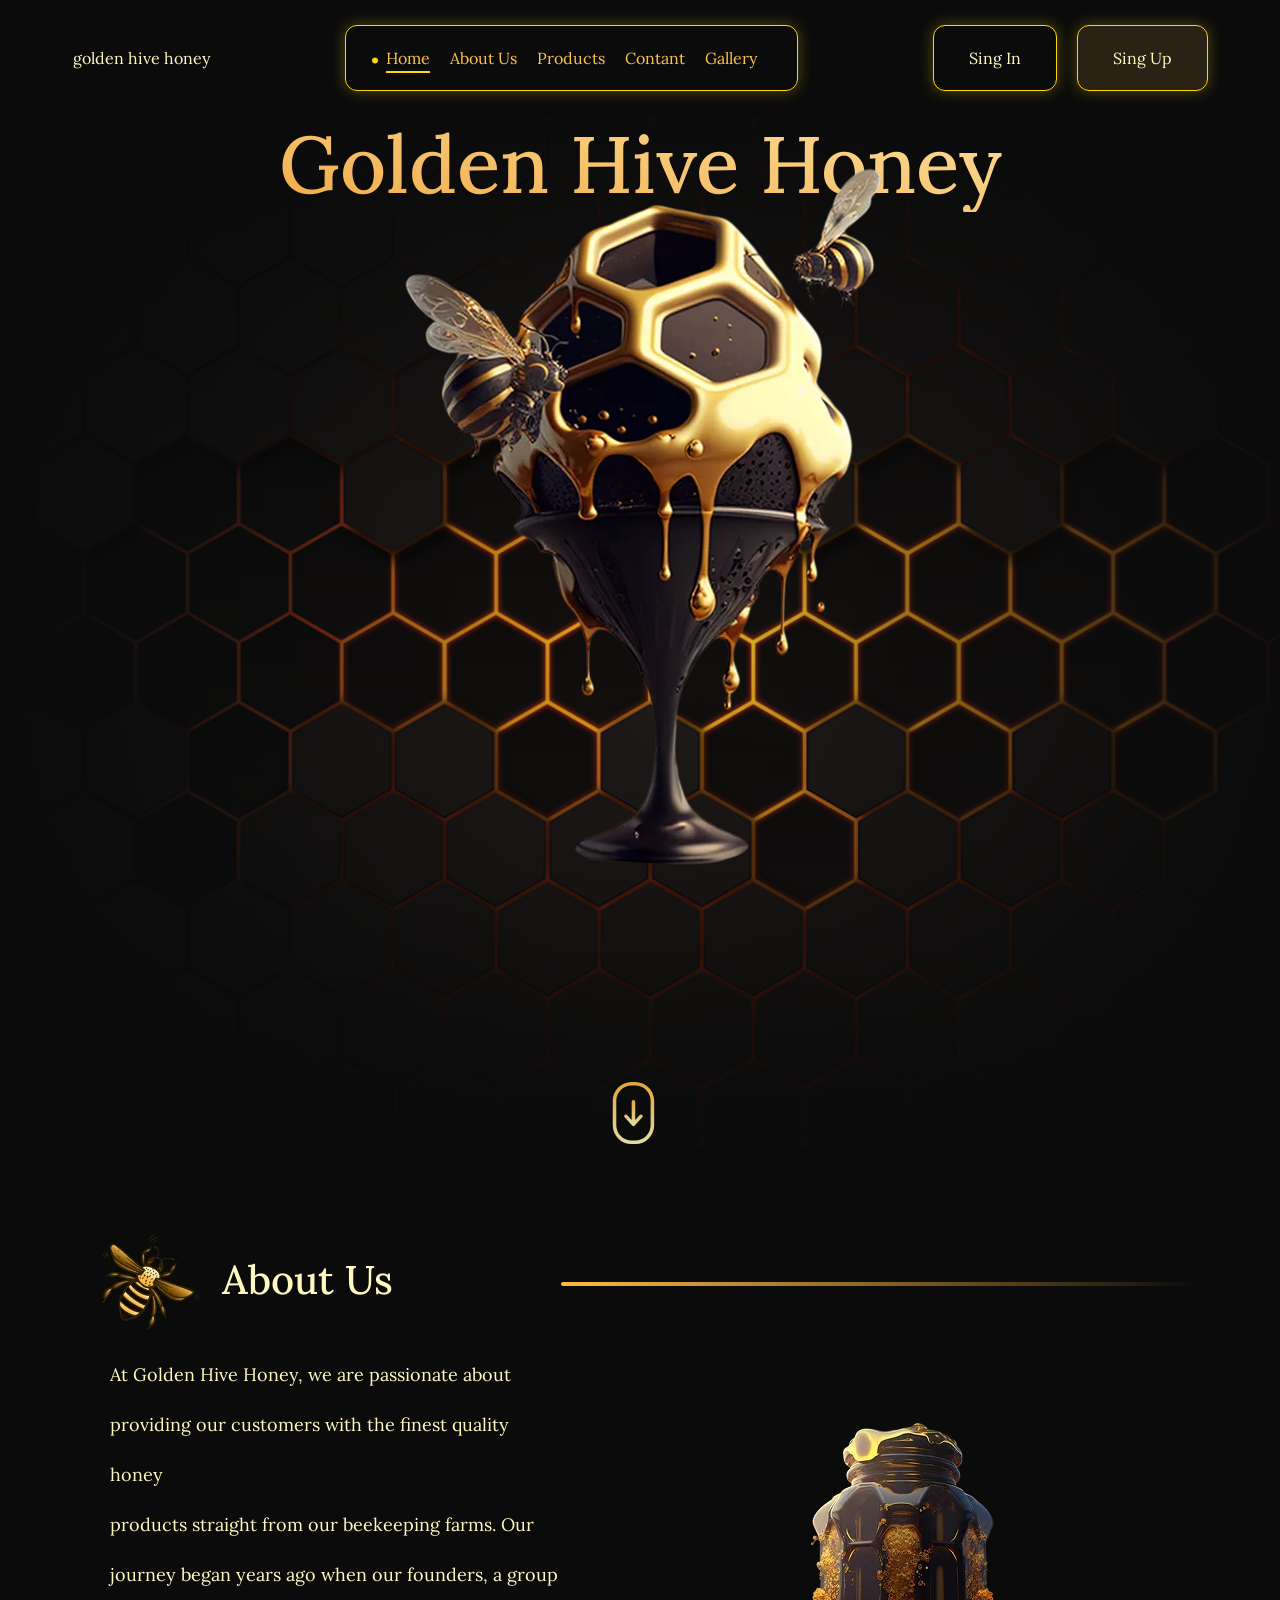
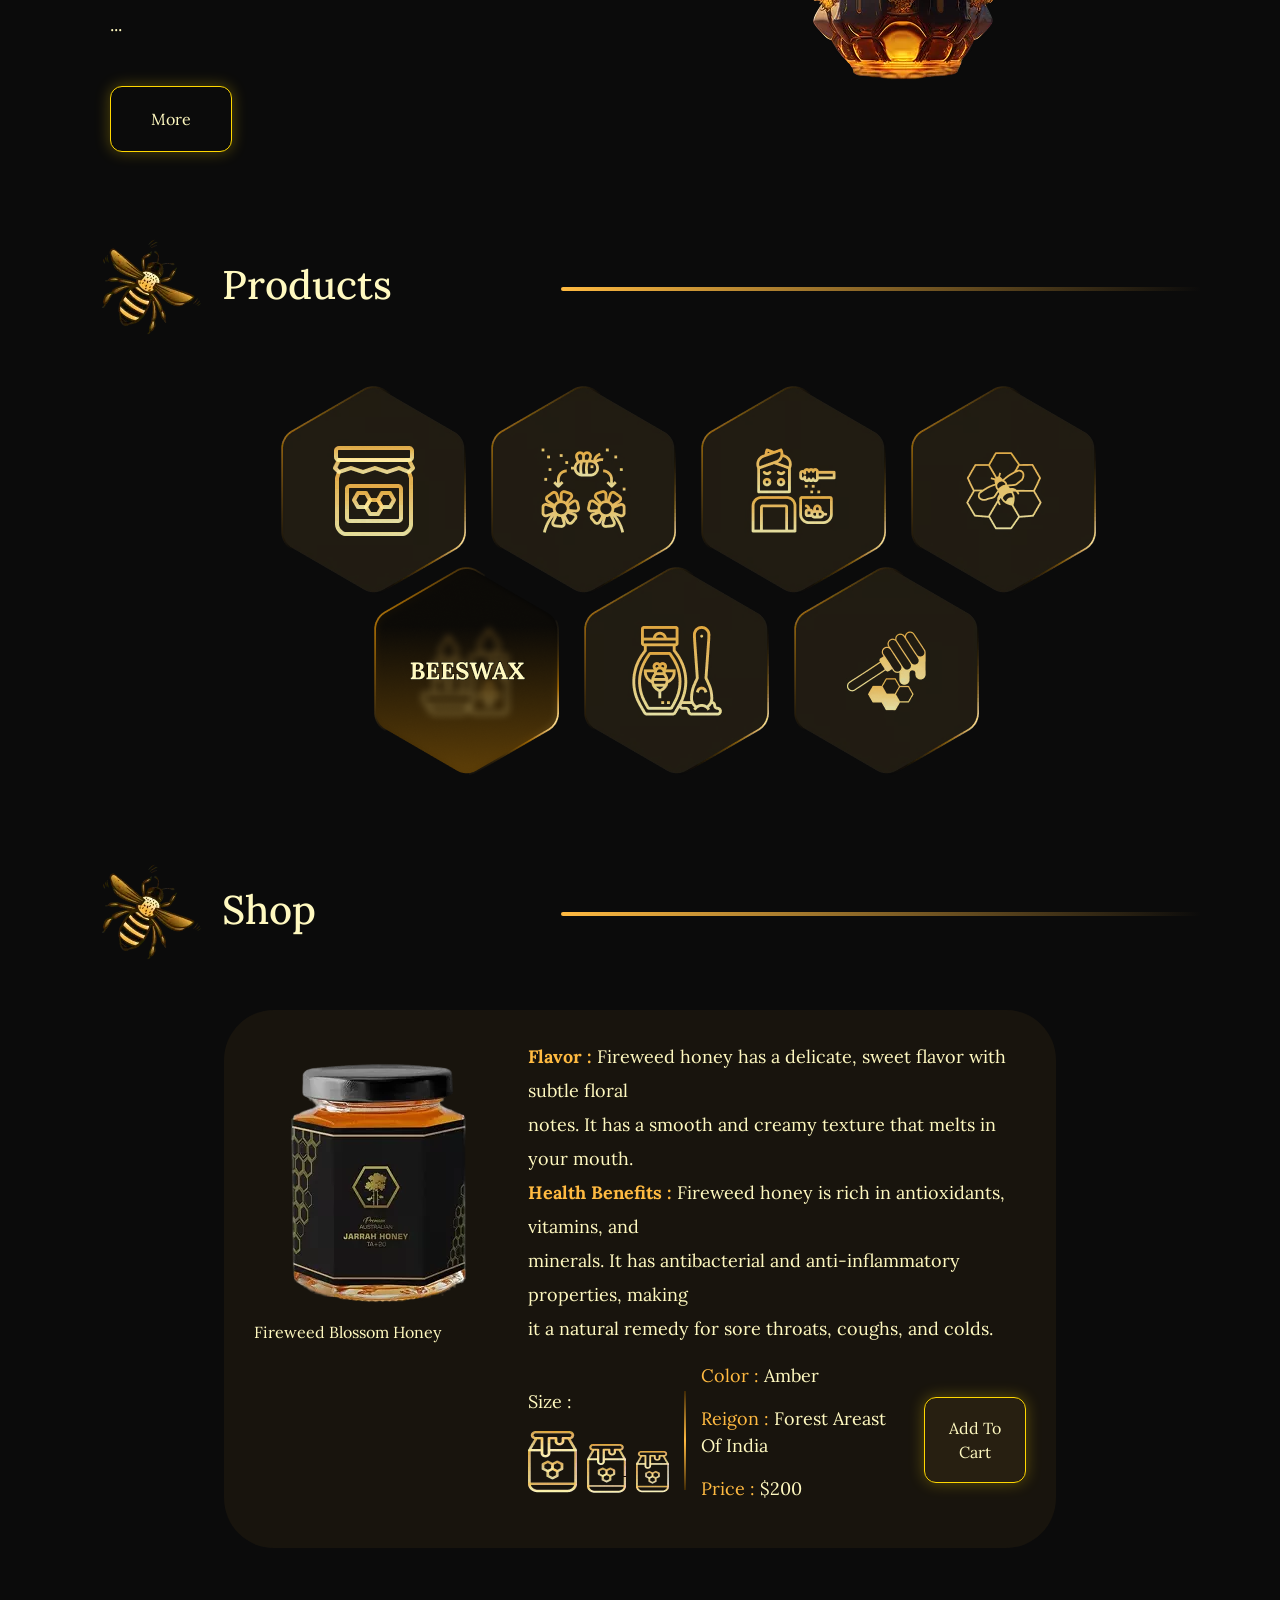
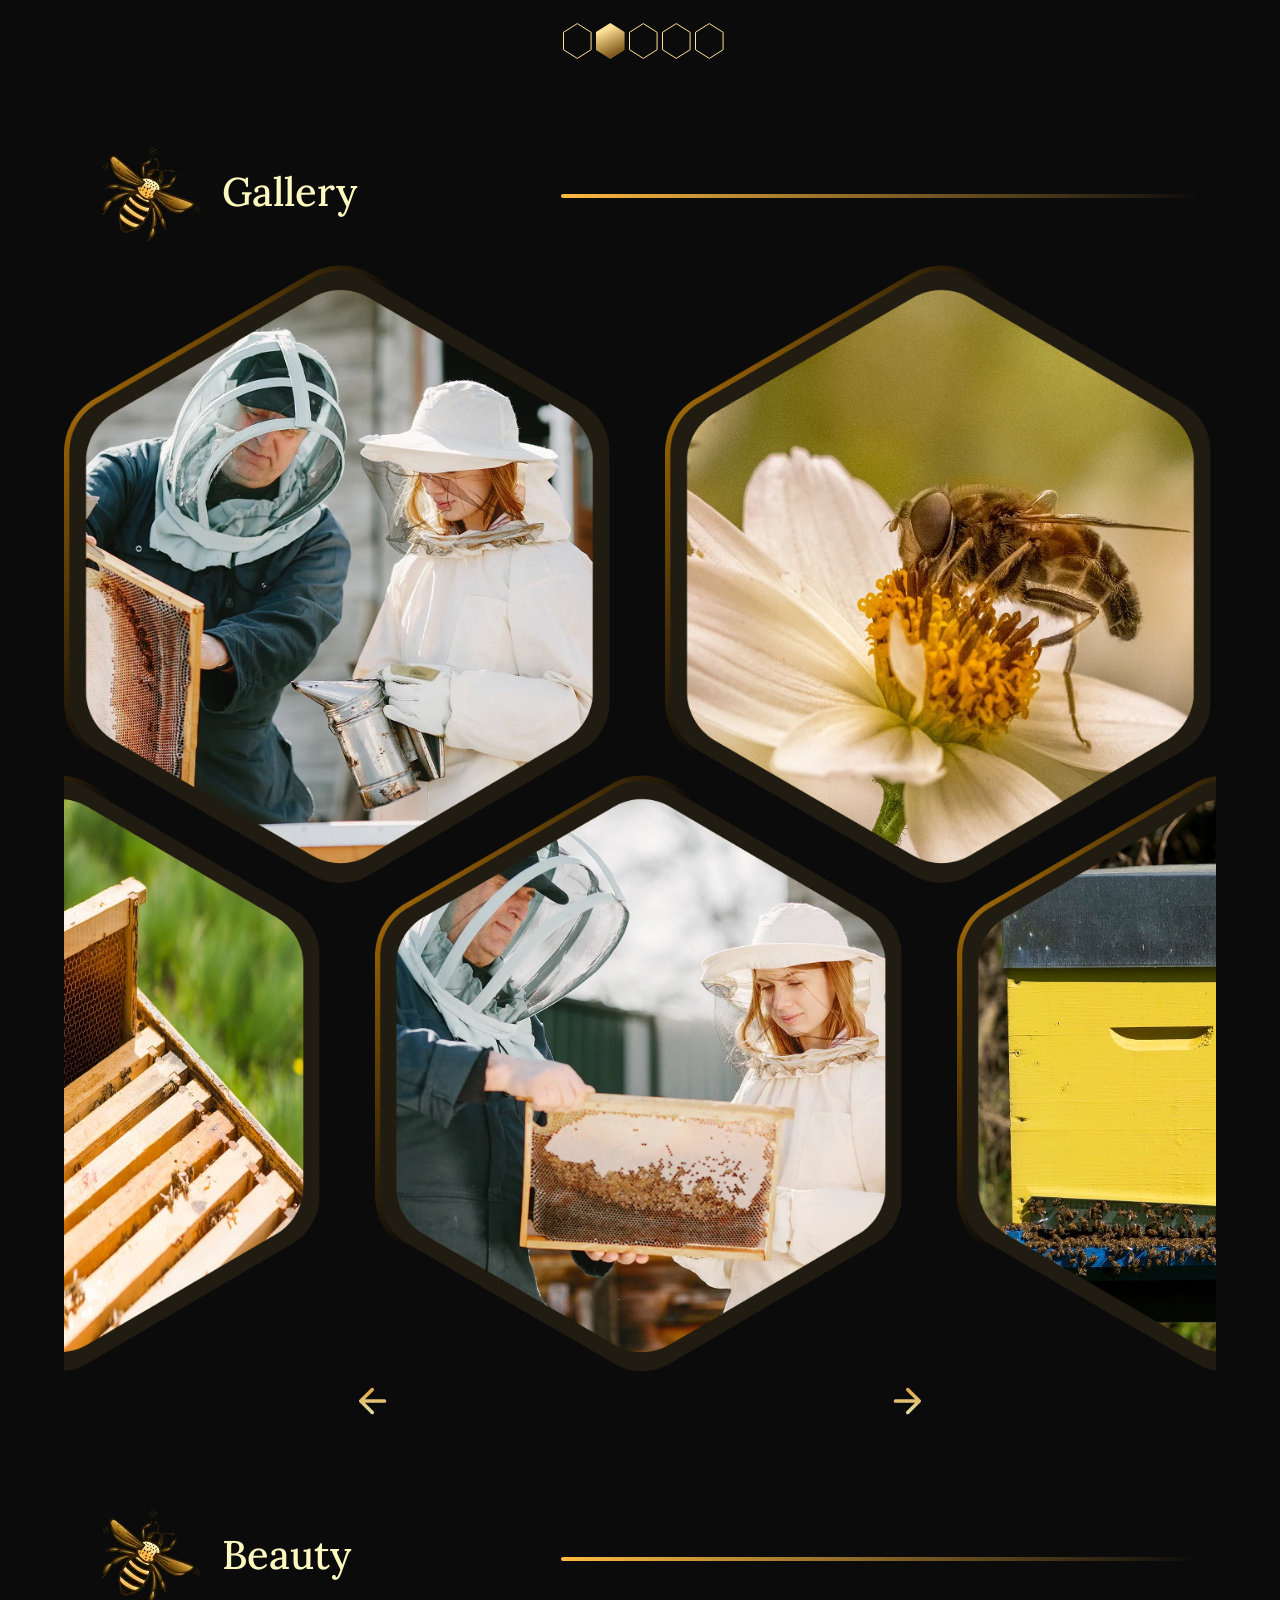
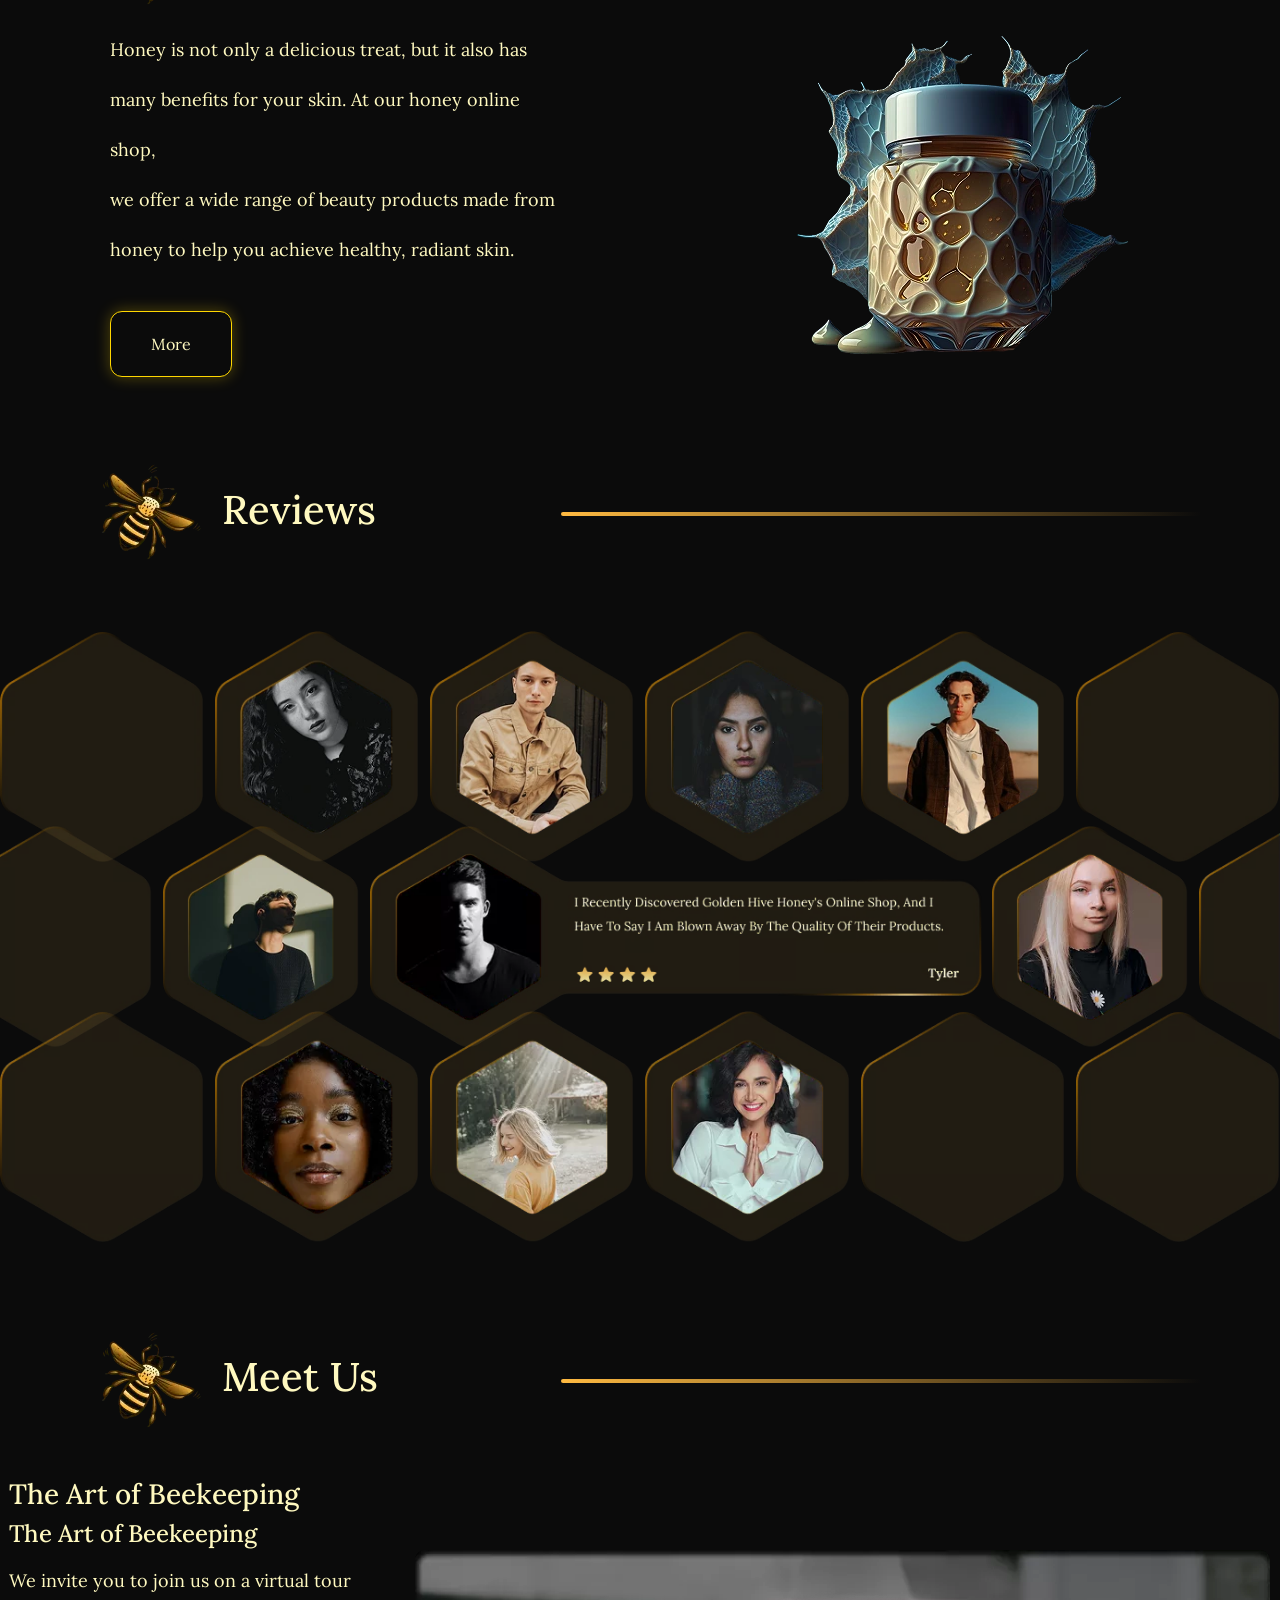
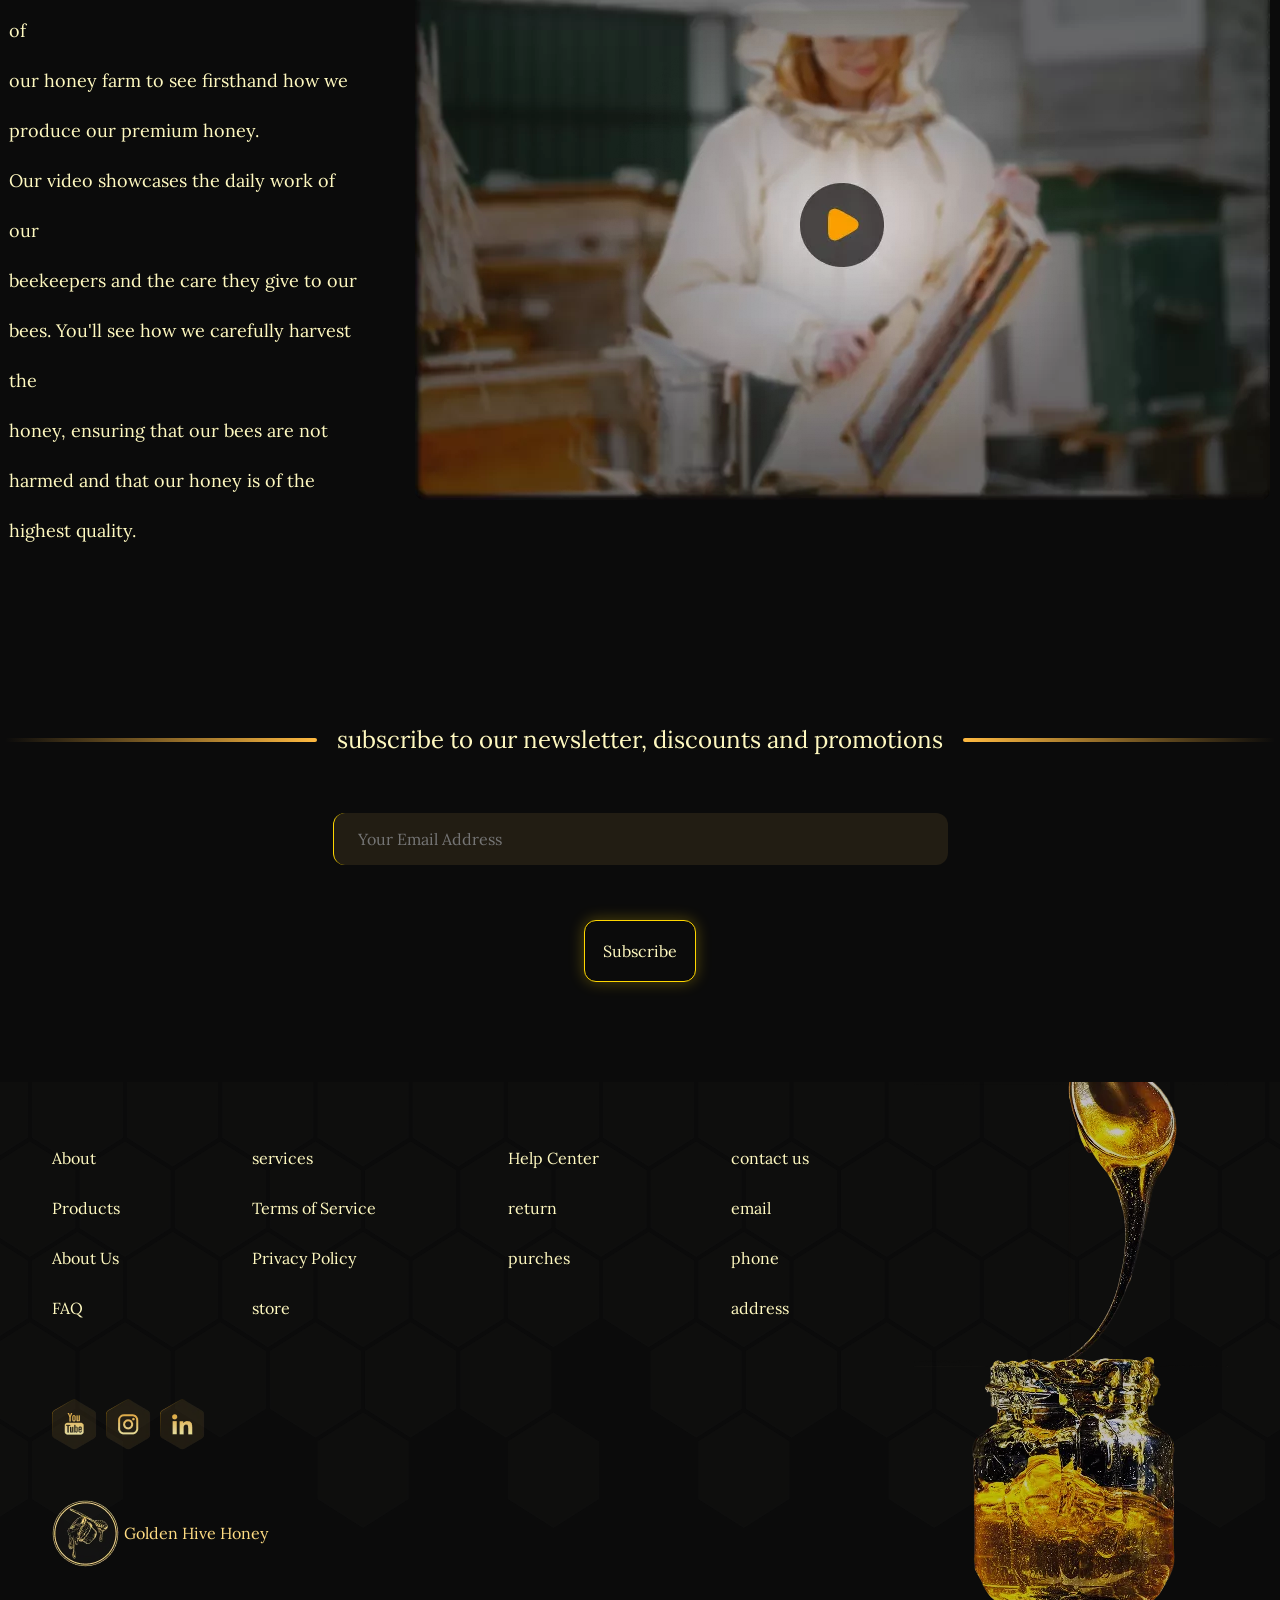
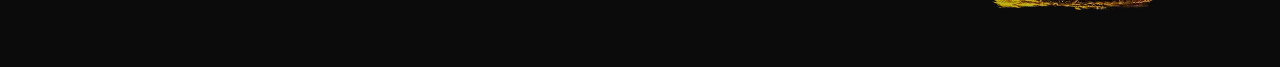
<file: index.html>
<!DOCTYPE html>
<html lang="en" dir="ltr">

<head>
    <meta charset="UTF-8">
    <meta name="viewport" content="width=device-width, initial-scale=1.0">
    <title>Golden Hive Honey</title>
    <link rel="preconnect" href="https://fonts.googleapis.com">
    <link rel="preconnect" href="https://fonts.gstatic.com" crossorigin>
    <link href="https://fonts.googleapis.com/css2?family=Lora:ital,wght@0,400..700;1,400..700&display=swap"
        rel="stylesheet">
    <link rel="stylesheet" href="./assest/bootstrap/dist/css/bootstrap.css">
    <link rel="stylesheet" href="./style.css">
</head>

<body>
    <header class="header">
        <!-- text Golden hive honey -->
        <div>
            <p class="text-golden">
                golden hive honey
            </p>
        </div>

        <!-- list item -->
        <div>
            <ul class="list">
                <li><a href="" class="item active">Home</a></li>
                <li><a href="#About-us" class="item">About Us</a></li>
                <li><a href="#Products" class="item">Products</a></li>
                <li><a href="#Shop" class="item">Contant</a></li>
                <li><a href="#Gallery" class="item">Gallery</a></li>
            </ul>
        </div>

        <!-- two button || sing in/up -->
        <div class="display">
            <!-- sing in button -->
            <div>
                <a href="">
                    <button class="btn-sing-in">Sing In</button>
                </a>
            </div>

            <!-- sing up button -->
            <div>
                <a href="">
                    <button class="btn-sing-up">Sing Up</button>
                </a>
            </div>
        </div>
    </header>

    <main>
        <!-- hero section | honey  -->
        <section class="hero-sct">
            <div class="bg">
                <!-- title Golden Hive Honey | h1 -->
                <div>
                    <h1 class="title">Golden Hive Honey</h1>
                </div>

                <!-- honey images -->
                <div class="img-honey">
                    <img src="./assest/image/honey-glass.webp" alt="honey-images">
                </div>

                <!-- svg Downside -->
                <div class="svg-downside">
                    <a href="#Review">
                        <svg width="53" height="67" viewBox="0 0 53 67" fill="none" xmlns="http://www.w3.org/2000/svg">
                            <path
                                d="M27.3144 64.1029H23.6119C13.2164 64.1029 4.7439 55.63 4.7439 45.2349V20.8133C4.7439 10.4179 13.2168 1.94531 23.6119 1.94531H27.3144C37.7099 1.94531 46.1824 10.4182 46.1824 20.8133V45.2349C46.1829 55.6304 37.71 64.1029 27.3144 64.1029ZM23.6119 5.50531C15.2106 5.50531 8.3039 12.3408 8.3039 20.8133V45.2349C8.3039 53.7078 15.2103 60.5429 23.6119 60.5429L27.3144 60.5434C35.7874 60.5434 42.6224 53.637 42.6224 45.2354L42.6229 20.8138C42.6229 12.3409 35.7165 5.50581 27.3149 5.50581L23.6119 5.50531Z"
                                fill="url(#paint0_linear_0_1588)" fill-opacity="0.876812" />
                            <path
                                d="M34.292 34.911C33.6513 34.1988 32.512 34.1988 31.7998 34.911L27.243 39.8948L27.2435 21.81C27.2435 20.8133 26.4602 20.03 25.4635 20.03C24.4667 20.03 23.6835 20.8133 23.6835 21.81V39.966L19.1267 34.9822C18.486 34.27 17.3467 34.27 16.6344 34.9822C16.0647 35.6228 16.0647 36.6196 16.6344 37.2608L24.1815 45.5912C24.8222 46.3034 25.9615 46.3034 26.6737 45.5912L34.2924 37.2608C34.8616 36.5486 34.8616 35.5519 34.2919 34.9112L34.292 34.911Z"
                                fill="url(#paint1_linear_0_1588)" fill-opacity="0.876812" />
                            <defs>
                                <linearGradient id="paint0_linear_0_1588" x1="25.4632" y1="1.94531" x2="25.4632"
                                    y2="64.1029" gradientUnits="userSpaceOnUse">
                                    <stop stop-color="#FFBA41" />
                                    <stop offset="1" stop-color="#FFFBBD" />
                                </linearGradient>
                                <linearGradient id="paint1_linear_0_1588" x1="25.4632" y1="20.03" x2="25.4632"
                                    y2="46.1254" gradientUnits="userSpaceOnUse">
                                    <stop stop-color="#FFBA41" />
                                    <stop offset="1" stop-color="#FFFBBD" />
                                </linearGradient>
                            </defs>
                        </svg>
                    </a>
                </div>
            </div>
        </section>

        <!-- section two | about us -->
        <section class="sct-about" id="About-us">
            <!-- title | sct top -->
            <div class="part-top">
                <!-- display | title -->
                <div class="display">
                    <!-- img bee -->
                    <div>
                        <img src="./assest/image/bee.webp" alt="img-bee">
                    </div>

                    <!-- h2  -->
                    <div>
                        <h2 class="title">About Us</h2>
                    </div>
                </div>

                <!-- line -->
                <div class="line">
                </div>
            </div>

            <!-- description | sct botton -->
            <div class="part-botton">
                <!-- text -->
                <div class="width">
                    <!-- text -->
                    <div>
                        <p class="text">
                            At Golden Hive Honey, we are passionate about
                            <br>
                            providing our customers with the finest
                            quality honey
                            <br>
                            products straight from our beekeeping farms. Our
                            <br>
                            journey began years ago when
                            our founders, a group ...
                        </p>
                    </div>

                    <!-- button More -->
                    <div>
                        <a href="">
                            <button class="btn-more">More</button>
                        </a>
                    </div>
                </div>

                <!-- img honey jar -->
                <div class="img-honey">
                    <img src="./assest/image/honey-jar.webp" alt="img-honey-jar">
                </div>
            </div>
        </section>

        <!-- section three | products -->
        <section class="sct-product" id="Products">
            <!-- title | sct top -->
            <div class="part-top">
                <!-- display | title -->
                <div class="display">
                    <!-- img bee -->
                    <div>
                        <img src="./assest/image/bee.webp" alt="img-bee">
                    </div>

                    <!-- h2  -->
                    <div>
                        <h2 class="title">Products</h2>
                    </div>
                </div>

                <!-- line -->
                <div class="line">
                </div>
            </div>

            <!-- product | image -->
            <div class="part-botton">
                <!-- top products | 4 img -->
                <div class="top-display">
                    <!-- image 1 | frame 1 -->
                    <div>
                        <img src="./assest/image/Frame-1.webp" alt="Frame-1">
                    </div>

                    <!-- image 2 | frame 2 -->
                    <div>
                        <img src="./assest/image/Frame-2.webp" alt="Frame-2">
                    </div>

                    <!-- image 3 | frame 3 -->
                    <div>
                        <img src="./assest/image/Frame-3.webp" alt="Frame-3">
                    </div>

                    <!-- image 4 | frame 4 -->
                    <div>
                        <img src="./assest/image/Frame-4.webp" alt="Frame-4">
                    </div>
                </div>

                <!-- botton products | 3 img -->
                <div class="botton-display">
                    <!-- image 5 | frame 5 -->
                    <div>
                        <img src="./assest/image/Frame-5.png" alt="Frame-5">
                    </div>

                    <!-- image 6 | frame 6 -->
                    <div>
                        <img src="./assest/image/Frame-6.webp" alt="Frame-6">
                    </div>

                    <!-- image 7 | frame 7 -->
                    <div>
                        <img src="./assest/image/Frame-7.webp" alt="Frame-7">
                    </div>
                </div>
            </div>
        </section>

        <!-- section four | shop -->
        <section class="sct-shop" id="Shop">
            <!-- !-- title | sct top -->
            <div class="part-top">
                <!-- display | title -->
                <div class="display">
                    <!-- img bee -->
                    <div>
                        <img src="./assest/image/bee.webp" alt="img-bee">
                    </div>

                    <!-- h2  -->
                    <div>
                        <h2 class="title">Shop</h2>
                    </div>
                </div>

                <!-- line -->
                <div class="line">
                </div>
            </div>

            <!-- slider | sct botton -->
            <div class="slider">
                <!-- image with text -->
                <div class="part-left">
                    <!-- image pic honey -->
                    <div>
                        <img src="./assest/image/pic-jar.webp" alt="img-pic">
                    </div>

                    <!-- image description | text -->
                    <div>
                        <p class="text">
                            Fireweed Blossom Honey
                        </p>
                    </div>
                </div>

                <!-- p with div . . . | part right -->
                <div class="part-right">
                    <!-- discription | p -->
                    <div>
                        <p class="discription">
                            <b>Flavor :</b>
                            Fireweed honey has a delicate, sweet flavor with subtle floral

                            <br>

                            notes. It has a
                            smooth and creamy texture that melts in your mouth.

                            <br>

                            <b>Health Benefits :</b>
                            Fireweed honey is rich in antioxidants, vitamins, and

                            <br>

                            minerals. It has
                            antibacterial and anti-inflammatory properties, making

                            <br>

                            it a natural remedy for sore throats, coughs, and colds.
                        </p>
                    </div>

                    <div class="information">
                        <!-- text size , img -->
                        <div>
                            <!-- text | Size : -->
                            <div>
                                <p class="text">
                                    Size :
                                </p>
                            </div>

                            <!-- three image -->
                            <div class="display">
                                <!-- big image -->
                                <div>
                                    <img src="./assest/image/big-jar.webp" alt="img-big-jar">
                                </div>

                                <!-- medium image -->
                                <div>
                                    <img src="./assest/image/middle-jar.webp" alt="img-middle-jar">
                                </div>

                                <!-- small image -->
                                <div>
                                    <img src="./assest/image/small-jar.webp" alt="img-small-jar">
                                </div>
                            </div>
                        </div>

                        <!-- line height -->
                        <div class="line">
                        </div>

                        <!-- information products | price, color, reigon -->
                        <div>
                            <!-- color -->
                            <div>
                                <p class="text">
                                    <span class="span">Color :</span> Amber
                                </p>
                            </div>

                            <!-- reigon -->
                            <div>
                                <p class="text">
                                    <span class="span">Reigon :</span> Forest Areast Of India
                                </p>
                            </div>

                            <!-- price -->
                            <div>
                                <p class="text">
                                    <span class="span">Price :</span> $200
                                </p>
                            </div>
                        </div>

                        <!-- botton , add to card -->
                        <div>
                            <a href="">
                                <button class="btn-add-cart">Add To Cart</button>
                            </a>
                        </div>
                    </div>
                </div>
            </div>

            <!-- number slider | svg | polygon -->
            <div class="polygon-slider">
                <!-- polygon 1 -->
                <div>
                    <svg width="29" height="36" viewBox="0 0 29 36" fill="none" xmlns="http://www.w3.org/2000/svg">
                        <path
                            d="M28.0785 9.27441V26.7246L14.2894 35.4092L0.500359 26.7246V9.27441L14.2894 0.589844L28.0785 9.27441Z"
                            stroke="#FFE195" />
                    </svg>
                </div>

                <!-- polygon 2 -->
                <div>
                    <svg width="29" height="36" viewBox="0 0 29 36" fill="none" xmlns="http://www.w3.org/2000/svg">
                        <path d="M14.2894 0L28.5788 9V27L14.2894 36L1.90735e-06 27V9L14.2894 0Z"
                            fill="url(#paint0_linear_0_1288)" />
                        <defs>
                            <linearGradient id="paint0_linear_0_1288" x1="13.7894" y1="-8" x2="38.6573" y2="46.0609"
                                gradientUnits="userSpaceOnUse">
                                <stop offset="0.191633" stop-color="#FFE195" />
                                <stop offset="0.620512" stop-color="#835F1F" />
                            </linearGradient>
                        </defs>
                    </svg>
                </div>

                <!-- polygon 3 -->
                <div>
                    <svg width="29" height="36" viewBox="0 0 29 36" fill="none" xmlns="http://www.w3.org/2000/svg">
                        <path
                            d="M28.0785 9.27441V26.7246L14.2894 35.4092L0.500359 26.7246V9.27441L14.2894 0.589844L28.0785 9.27441Z"
                            stroke="#FFE195" />
                    </svg>
                </div>

                <!-- polygon 4 -->
                <div>
                    <svg width="29" height="36" viewBox="0 0 29 36" fill="none" xmlns="http://www.w3.org/2000/svg">
                        <path
                            d="M28.0785 9.27441V26.7246L14.2894 35.4092L0.500359 26.7246V9.27441L14.2894 0.589844L28.0785 9.27441Z"
                            stroke="#FFE195" />
                    </svg>
                </div>

                <!-- polygon 5 -->
                <div>
                    <svg width="29" height="36" viewBox="0 0 29 36" fill="none" xmlns="http://www.w3.org/2000/svg">
                        <path
                            d="M28.0785 9.27441V26.7246L14.2894 35.4092L0.500359 26.7246V9.27441L14.2894 0.589844L28.0785 9.27441Z"
                            stroke="#FFE195" />
                    </svg>
                </div>
            </div>
        </section>

        <!-- section five | gallery -->
        <section class="sct-gallery" id="Gallery">
            <!-- !-- title | sct top -->
            <div class="part-top">
                <!-- display | title -->
                <div class="display">
                    <!-- img bee -->
                    <div>
                        <img src="./assest/image/bee.webp" alt="img-bee">
                    </div>

                    <!-- h2  -->
                    <div>
                        <h2 class="title">Gallery</h2>
                    </div>
                </div>

                <!-- line -->
                <div class="line">
                </div>
            </div>

            <!-- all of picture -->
            <div class="gallery-picture">
                <!-- first row | one -->
                <div class="part-top">
                    <!-- first image | gallery 1 -->
                    <div>
                        <img src="./assest/image/1-gallery.webp" alt="1-gallery" class="img-fluid">
                    </div>

                    <!-- secend image | gallery 2 -->
                    <div>
                        <img src="./assest/image/2-gallery.webp" alt="2-gallery" class="img-fluid">
                    </div>
                </div>

                <!-- Second row | two -->
                <div class="part-botton">
                    <!-- Third image | gallery 3 -->
                    <div>
                        <img src="./assest/image/3-gallery.webp" alt="3-gallery" class="img-fluid">
                    </div>

                    <!-- Fourth image | gallery 4 -->
                    <div>
                        <img src="./assest/image/4-gallery.webp" alt="4-gallery" class="img-fluid">
                    </div>

                    <!-- Fifth image | gallery 5 -->
                    <div>
                        <img src="./assest/image/5-gallery.webp" alt="5-gallery" class="img-fluid">
                    </div>
                </div>
            </div>

            <!-- flash side | svg -->
            <div class="width">
                <!-- left side -->
                <div>
                    <svg width="42" height="42" viewBox="0 0 42 42" fill="none" xmlns="http://www.w3.org/2000/svg">
                        <path
                            d="M19.0312 33.775L7.48125 22.225C7.30625 22.05 7.182 21.8604 7.1085 21.6562C7.035 21.4521 6.99883 21.2333 7 21C7 20.7666 7.03675 20.5479 7.11025 20.3437C7.18375 20.1396 7.30741 19.95 7.48125 19.775L19.0312 8.22498C19.3521 7.90415 19.7534 7.73673 20.2352 7.72273C20.7171 7.70873 21.1324 7.87615 21.4812 8.22498C21.8312 8.54582 22.0138 8.94715 22.029 9.42898C22.0442 9.91082 21.8762 10.3262 21.525 10.675L12.95 19.25H32.5062C33.0021 19.25 33.418 19.418 33.754 19.754C34.09 20.09 34.2574 20.5053 34.2562 21C34.2562 21.4958 34.0888 21.9117 33.754 22.2477C33.4192 22.5837 33.0032 22.7512 32.5062 22.75H12.95L21.525 31.325C21.8458 31.6458 22.0138 32.0541 22.029 32.55C22.0442 33.0458 21.8762 33.4541 21.525 33.775C21.2042 34.125 20.7958 34.3 20.3 34.3C19.8042 34.3 19.3812 34.125 19.0312 33.775Z"
                            fill="url(#paint0_linear_0_658)" fill-opacity="0.876812" />
                        <defs>
                            <linearGradient id="paint0_linear_0_658" x1="20.6281" y1="7.72192" x2="20.6281" y2="34.3"
                                gradientUnits="userSpaceOnUse">
                                <stop stop-color="#FFBA41" />
                                <stop offset="1" stop-color="#FFFBBD" />
                            </linearGradient>
                        </defs>
                    </svg>
                </div>

                <!-- right side -->
                <div>
                    <svg width="42" height="42" viewBox="0 0 42 42" fill="none" xmlns="http://www.w3.org/2000/svg">
                        <path
                            d="M22.9688 33.775L34.5188 22.225C34.6938 22.05 34.818 21.8604 34.8915 21.6562C34.965 21.4521 35.0012 21.2333 35 21C35 20.7666 34.9633 20.5479 34.8898 20.3437C34.8163 20.1396 34.6926 19.95 34.5188 19.775L22.9688 8.22498C22.6479 7.90415 22.2466 7.73673 21.7648 7.72273C21.2829 7.70873 20.8676 7.87615 20.5188 8.22498C20.1688 8.54582 19.9862 8.94715 19.971 9.42898C19.9558 9.91082 20.1238 10.3262 20.475 10.675L29.05 19.25H9.49375C8.99792 19.25 8.582 19.418 8.246 19.754C7.91 20.09 7.74259 20.5053 7.74375 21C7.74375 21.4958 7.91117 21.9117 8.246 22.2477C8.58084 22.5837 8.99675 22.7512 9.49375 22.75H29.05L20.475 31.325C20.1542 31.6458 19.9862 32.0541 19.971 32.55C19.9558 33.0458 20.1238 33.4541 20.475 33.775C20.7958 34.125 21.2042 34.3 21.7 34.3C22.1958 34.3 22.6188 34.125 22.9688 33.775Z"
                            fill="url(#paint0_linear_0_660)" fill-opacity="0.876812" />
                        <defs>
                            <linearGradient id="paint0_linear_0_660" x1="21.3719" y1="7.72192" x2="21.3719" y2="34.3"
                                gradientUnits="userSpaceOnUse">
                                <stop stop-color="#FFBA41" />
                                <stop offset="1" stop-color="#FFFBBD" />
                            </linearGradient>
                        </defs>
                    </svg>
                </div>
            </div>
        </section>

        <!-- section six | beauty -->
        <section class="sct-beauty">
            <!-- !-- title | sct top -->
            <div class="part-top">
                <!-- display | title -->
                <div class="display">
                    <!-- img bee -->
                    <div>
                        <img src="./assest/image/bee.webp" alt="img-bee">
                    </div>

                    <!-- h2  -->
                    <div>
                        <h2 class="title">Beauty</h2>
                    </div>
                </div>

                <!-- line -->
                <div class="line">
                </div>
            </div>

            <!-- description | sct botton -->
            <div class="part-botton">
                <!-- text -->
                <div class="width">
                    <!-- text -->
                    <div>
                        <p class="text">
                            Honey is not only a delicious treat, but it also has
                            <br>
                            many benefits for your skin. At our honey online shop,
                            <br>
                            we offer a wide range of beauty products made from
                            <br>
                            honey to help you achieve healthy, radiant skin.
                        </p>
                    </div>

                    <!-- button More -->
                    <div>
                        <a href="">
                            <button class="btn-more">More</button>
                        </a>
                    </div>
                </div>

                <!-- img skincare -->
                <div class="img-skincare">
                    <img src="./assest/image/skincare.webp" alt="img-slincare">
                </div>
            </div>
        </section>

        <!-- section seven | Reviews -->
        <section class="sct-review" id="Review">
            <!-- !-- title | sct top -->
            <div class="part-top">
                <!-- display | title -->
                <div class="display">
                    <!-- img bee -->
                    <div>
                        <img src="./assest/image/bee.webp" alt="img-bee">
                    </div>

                    <!-- h2  -->
                    <div>
                        <h2 class="title">Reviews</h2>
                    </div>
                </div>

                <!-- line -->
                <div class="line">
                </div>
            </div>

            <!-- reviews | comment people with image -->
            <div class="part-botton">
                <!-- fisrt row | 6 div -->
                <div class="first-row">
                    <!-- review-1 -->
                    <div>
                        <img src="./assest/image/Reviews/review-1.webp" alt="review-1" class="img-fluid">
                    </div>

                    <!-- review-2 -->
                    <div>
                        <img src="./assest/image/Reviews/review-2.webp" alt="review-2" class="img-fluid">
                    </div>

                    <!-- review-3 -->
                    <div>
                        <img src="./assest/image/Reviews/review-3.webp" alt="review-3" class="img-fluid">
                    </div>

                    <!-- review-4 -->
                    <div>
                        <img src="./assest/image/Reviews/review-4.webp" alt="review-4" class="img-fluid">
                    </div>

                    <!-- review-5 -->
                    <div>
                        <img src="./assest/image/Reviews/review-5.webp" alt="review-5" class="img-fluid">
                    </div>

                    <!-- review-6 -->
                    <div>
                        <img src="./assest/image/Reviews/review-6.webp" alt="review-6" class="img-fluid">
                    </div>
                </div>

                <!-- secend row | 5 div -->
                <div class="secend-row">
                    <!-- review-7 -->
                    <div>
                        <img src="./assest/image/Reviews/review-7.webp" alt="review-7" class="img-fluid">
                    </div>

                    <!-- review-8 -->
                    <div>
                        <img src="./assest/image/Reviews/review-8.webp" alt="review-8" class="img-fluid">
                    </div>

                    <!-- review-9 -->
                    <div>
                        <img src="./assest/image/Reviews/review-9-special.webp" alt="review-9" class="img-fluid">
                    </div>

                    <!-- review-10 -->
                    <div>
                        <img src="./assest/image/Reviews/review-10.webp" alt="review-10" class="img-fluid">
                    </div>

                    <!-- review-11 -->
                    <div>
                        <img src="./assest/image/Reviews/review-11.webp" alt="review-11" class="img-fluid">
                    </div>
                </div>

                <!-- third row | 6 div -->
                <div class="third-row">
                    <!-- review-12 -->
                    <div>
                        <img src="./assest/image/Reviews/review-12.webp" alt="review-12" class="img-fluid">
                    </div>

                    <!-- review-13 -->
                    <div>
                        <img src="./assest/image/Reviews/review-13.webp" alt="review-13" class="img-fluid">
                    </div>

                    <!-- review-14 -->
                    <div>
                        <img src="./assest/image/Reviews/review-14.webp" alt="review-14" class="img-fluid">
                    </div>

                    <!-- review-15 -->
                    <div>
                        <img src="./assest/image/Reviews/review-15.webp" alt="review-15" class="img-fluid">
                    </div>

                    <!-- review-16 -->
                    <div>
                        <img src="./assest/image/Reviews/review-16.webp" alt="review-16" class="img-fluid">
                    </div>

                    <!-- review-17 -->
                    <div>
                        <img src="./assest/image/Reviews/review-17.webp" alt="review-17" class="img-fluid">
                    </div>
                </div>
            </div>
        </section>

        <!-- section eight | meet us -->
        <section class="sct-meet">
            <!-- !-- title | sct top -->
            <div class="part-top">
                <!-- display | title -->
                <div class="display">
                    <!-- img bee -->
                    <div>
                        <img src="./assest/image/bee.webp" alt="img-bee">
                    </div>

                    <!-- h2  -->
                    <div>
                        <h2 class="title">Meet Us</h2>
                    </div>
                </div>

                <!-- line -->
                <div class="line">
                </div>
            </div>

            <!-- discription with vidio pic -->
            <div class="part-botton">
                <!-- discription -->
                <div class="width">
                    <!-- h3 | title -->
                    <div>
                        <h3 class="h3">The Art of Beekeeping</h3>
                    </div>

                    <!-- h4 | title -->
                    <div>
                        <h4 class="h4">The Art of Beekeeping</h4>
                    </div>

                    <!-- discription | big text -->
                    <div>
                        <p class="discription">
                            We invite you to join us on a virtual tour of

                            <br>

                            our honey farm to see firsthand how we

                            <br>

                            produce our premium honey.

                            <br>

                            Our video showcases the daily work of our

                            <br>

                            beekeepers and the care they give to our

                            <br>

                            bees. You'll see how we carefully harvest the

                            <br>

                            honey, ensuring that our bees are not

                            <br>

                            harmed and that our honey is of the highest quality.
                        </p>
                    </div>
                </div>

                <!-- vidio pic -->
                <div>
                    <img src="./assest/image/video-pic.webp" alt="vidio-pic">
                </div>
            </div>
        </section>

        <!-- section nine | Subscribe -->
        <section class="final-sct">
            <!-- text | Subscribe -->
            <div class="display">
                <!-- first line -->
                <div class="first-line">
                </div>

                <!-- text | Subscribe . . . -->
                <div>
                    <p class="text">
                        subscribe to our newsletter, discounts and promotions
                    </p>
                </div>

                <!-- secend line -->
                <div class="secend-line">
                </div>
            </div>

            <!-- input email -->
            <div>
                <form>
                    <input type="email" id="email-address" placeholder="Your Email Address">
                </form>
            </div>

            <!-- btn Subscribe -->
            <div>
                <a href="">
                    <button class="btn-subscribe">Subscribe</button>
                </a>
            </div>
        </section>
    </main>

    <footer class="footer">
        <!-- list item and social media -->
        <div class="part-left">
            <!-- list item -->
            <div class="display">
                <!-- first list -->
                <div>
                    <ul class="list p-0">
                        <li><a href="" class="item">About</a></li>
                        <li><a href="" class="item">Products</a></li>
                        <li><a href="" class="item">About Us</a></li>
                        <li><a href="" class="item">FAQ</a></li>
                    </ul>
                </div>

                <!-- secend list -->
                <div>
                    <ul class="list">
                        <li><a href="" class="item">services</a></li>
                        <li><a href="" class="item">Terms of Service</a></li>
                        <li><a href="" class="item">Privacy Policy</a></li>
                        <li><a href="" class="item">store</a></li>
                    </ul>
                </div>

                <!-- third list -->
                <div>
                    <ul class="list">
                        <li><a href="" class="item">Help Center</a></li>
                        <li><a href="" class="item">return</a></li>
                        <li><a href="" class="item">purches</a></li>
                    </ul>
                </div>

                <!-- fourth list -->
                <div>
                    <ul class="list">
                        <li><a href="" class="item">contact us</a></li>
                        <li><a href="" class="item">email</a></li>
                        <li><a href="" class="item">phone</a></li>
                        <li><a href="" class="item">address</a></li>
                    </ul>
                </div>
            </div>

            <!-- social media -->
            <div class="social-media">
                <!-- img youtube -->
                <div>
                    <img src="./assest/image/footer/youtube.webp" alt="img-youtube">
                </div>

                <!-- img instagram -->
                <div>
                    <img src="./assest/image/footer/instagram.webp" alt="img-instagram">
                </div>

                <!-- img internet -->
                <div>
                    <img src="./assest/image/footer/internet.webp" alt="img-internet">
                </div>
            </div>

            <!-- golden hive honey -->
            <div class="logo">
                <!-- honey logo -->
                <div>
                    <img src="./assest/image/footer/logo.webp" alt="logo">
                </div>

                <!-- text | golden hive honey -->
                <div>
                    <p class="text">Golden Hive Honey</p>
                </div>
            </div>
        </div>

        <!-- img honey -->
        <div>
            <img src="./assest/image/footer/footerpic.webp" alt="img-footer">
        </div>
    </footer>
</body>

</html>
</file>
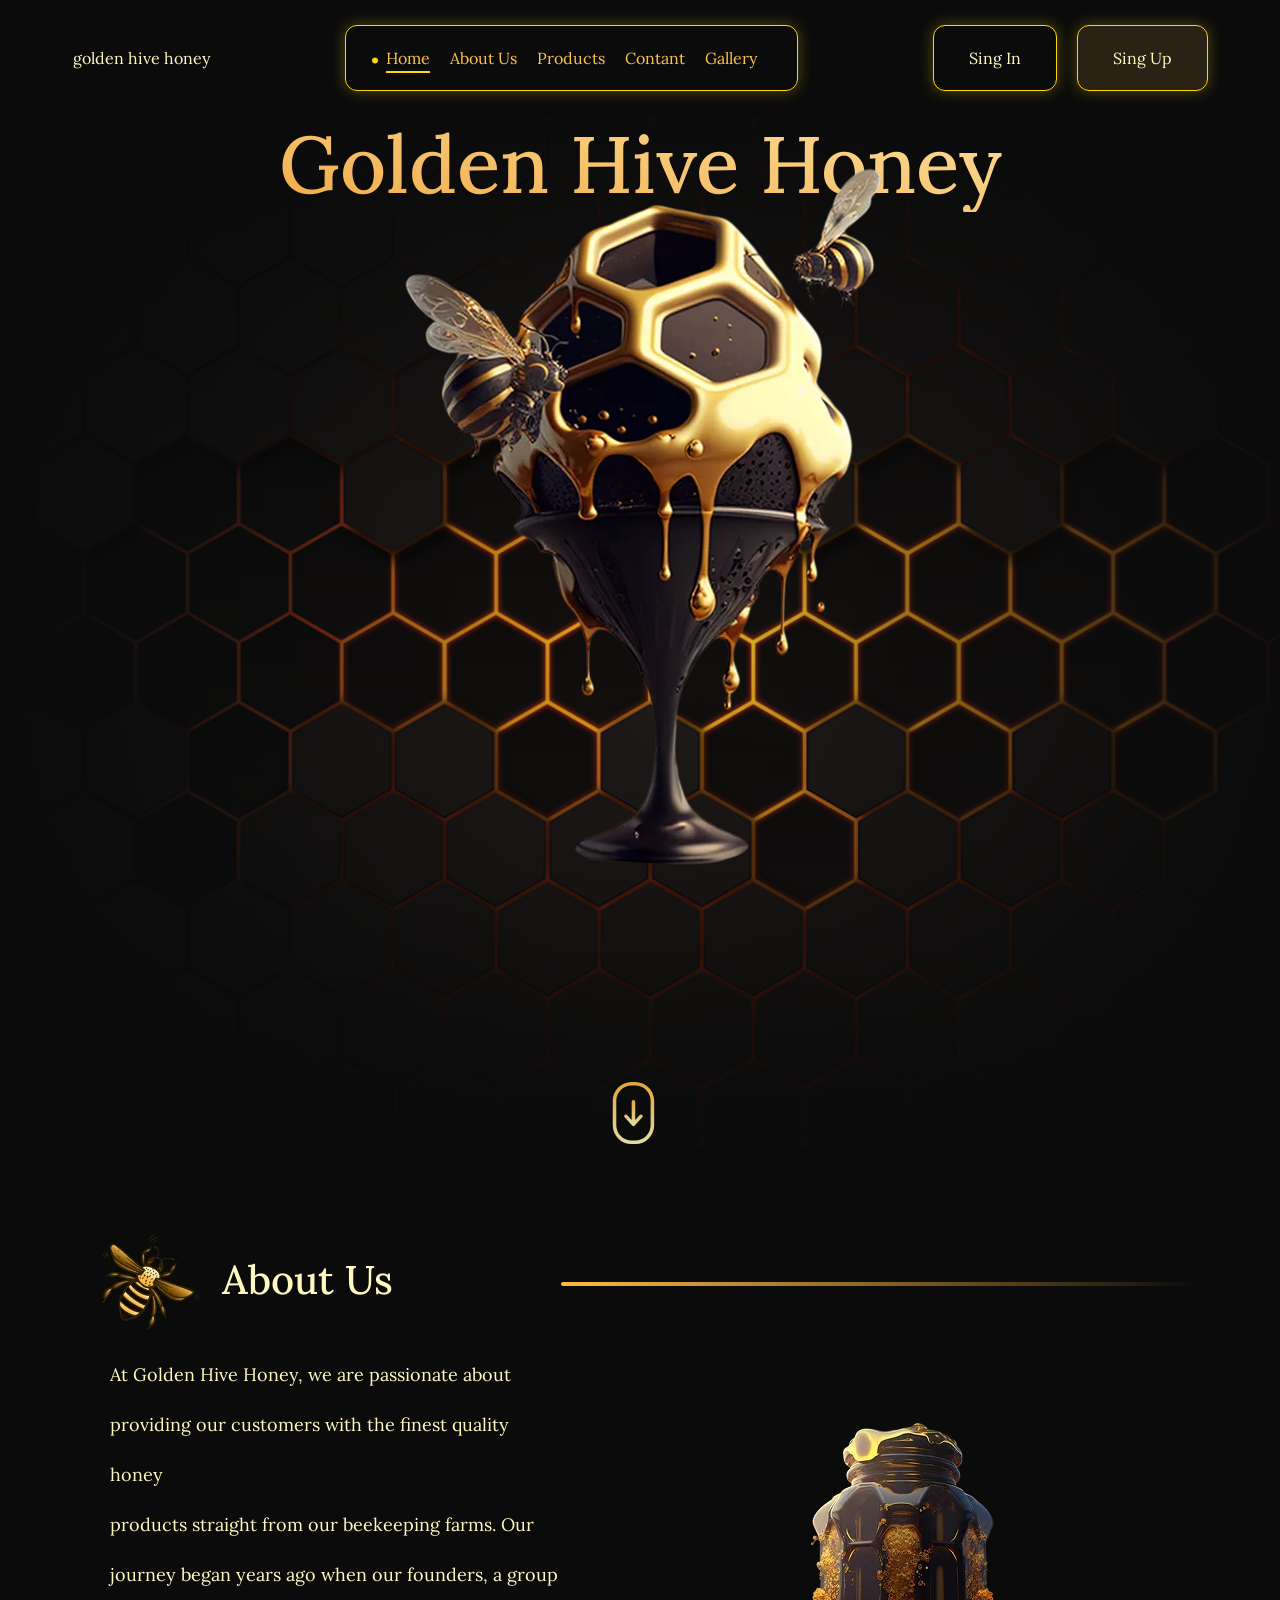
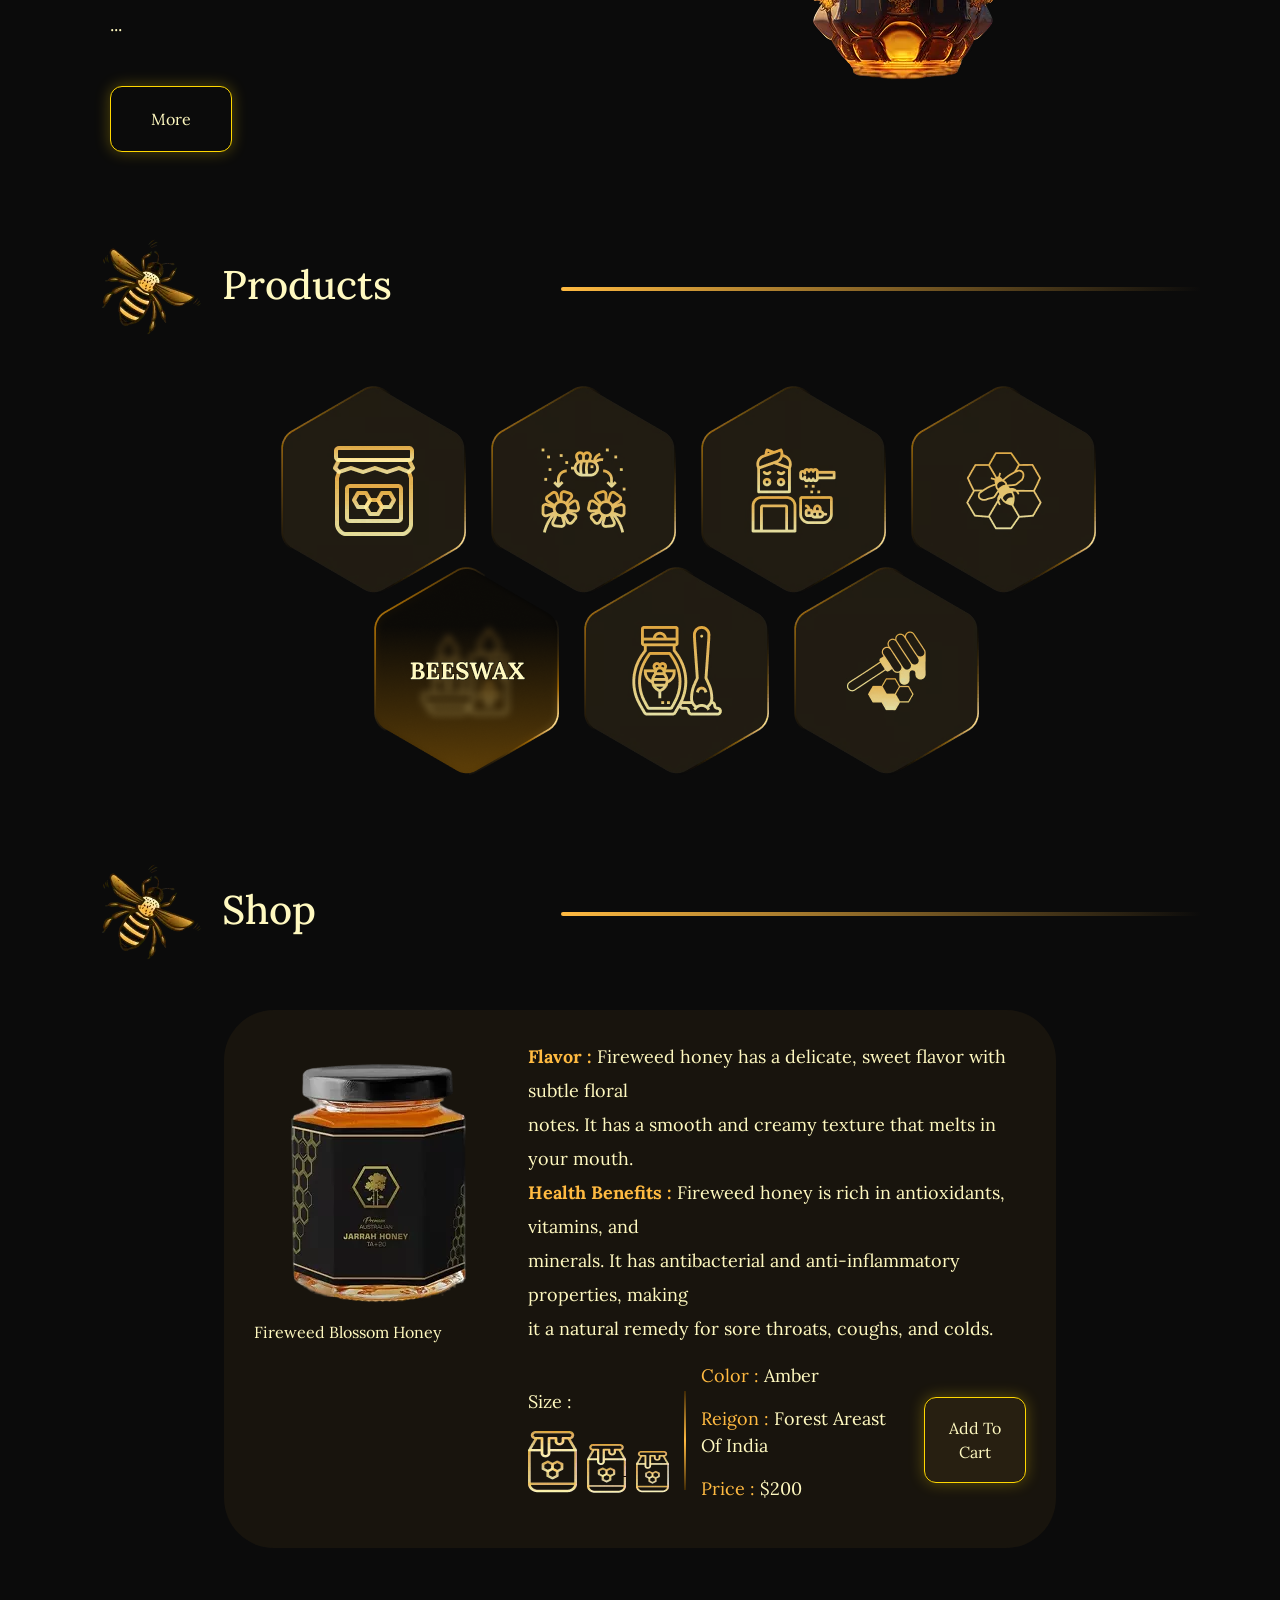
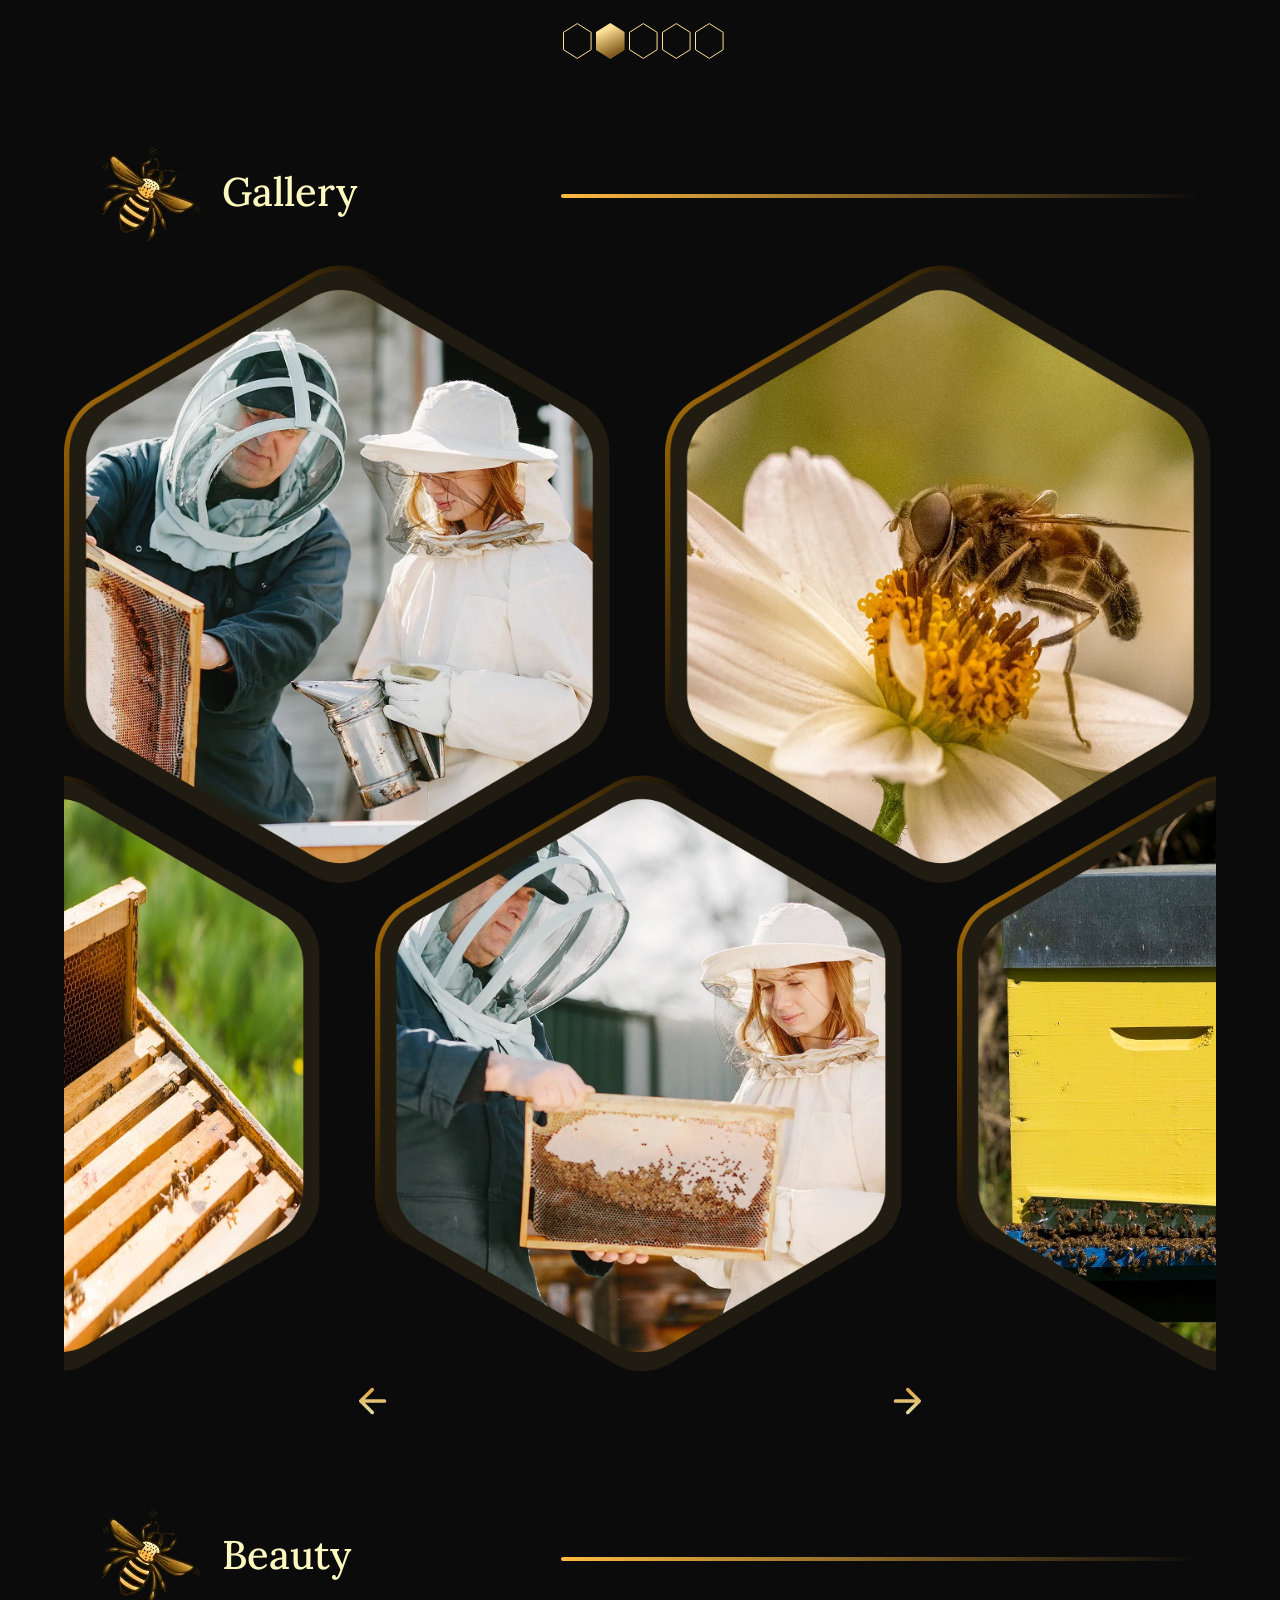
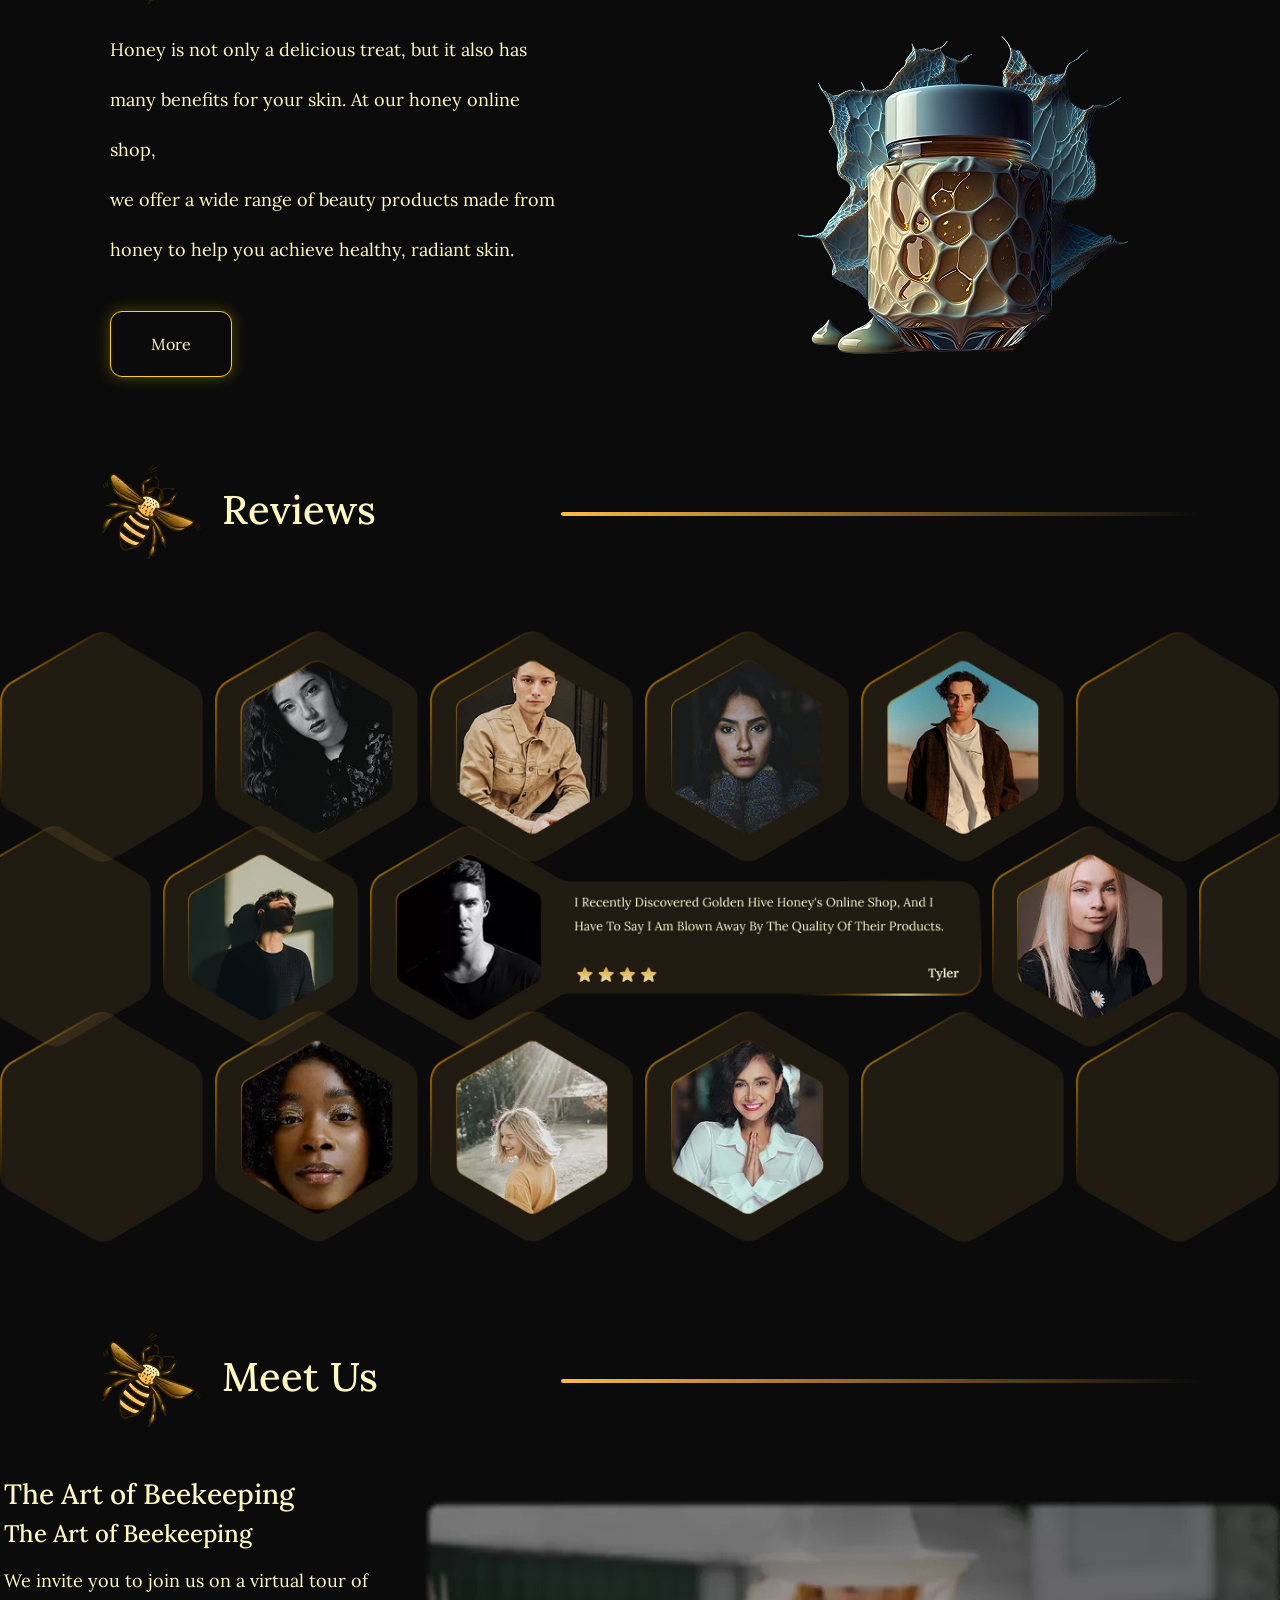
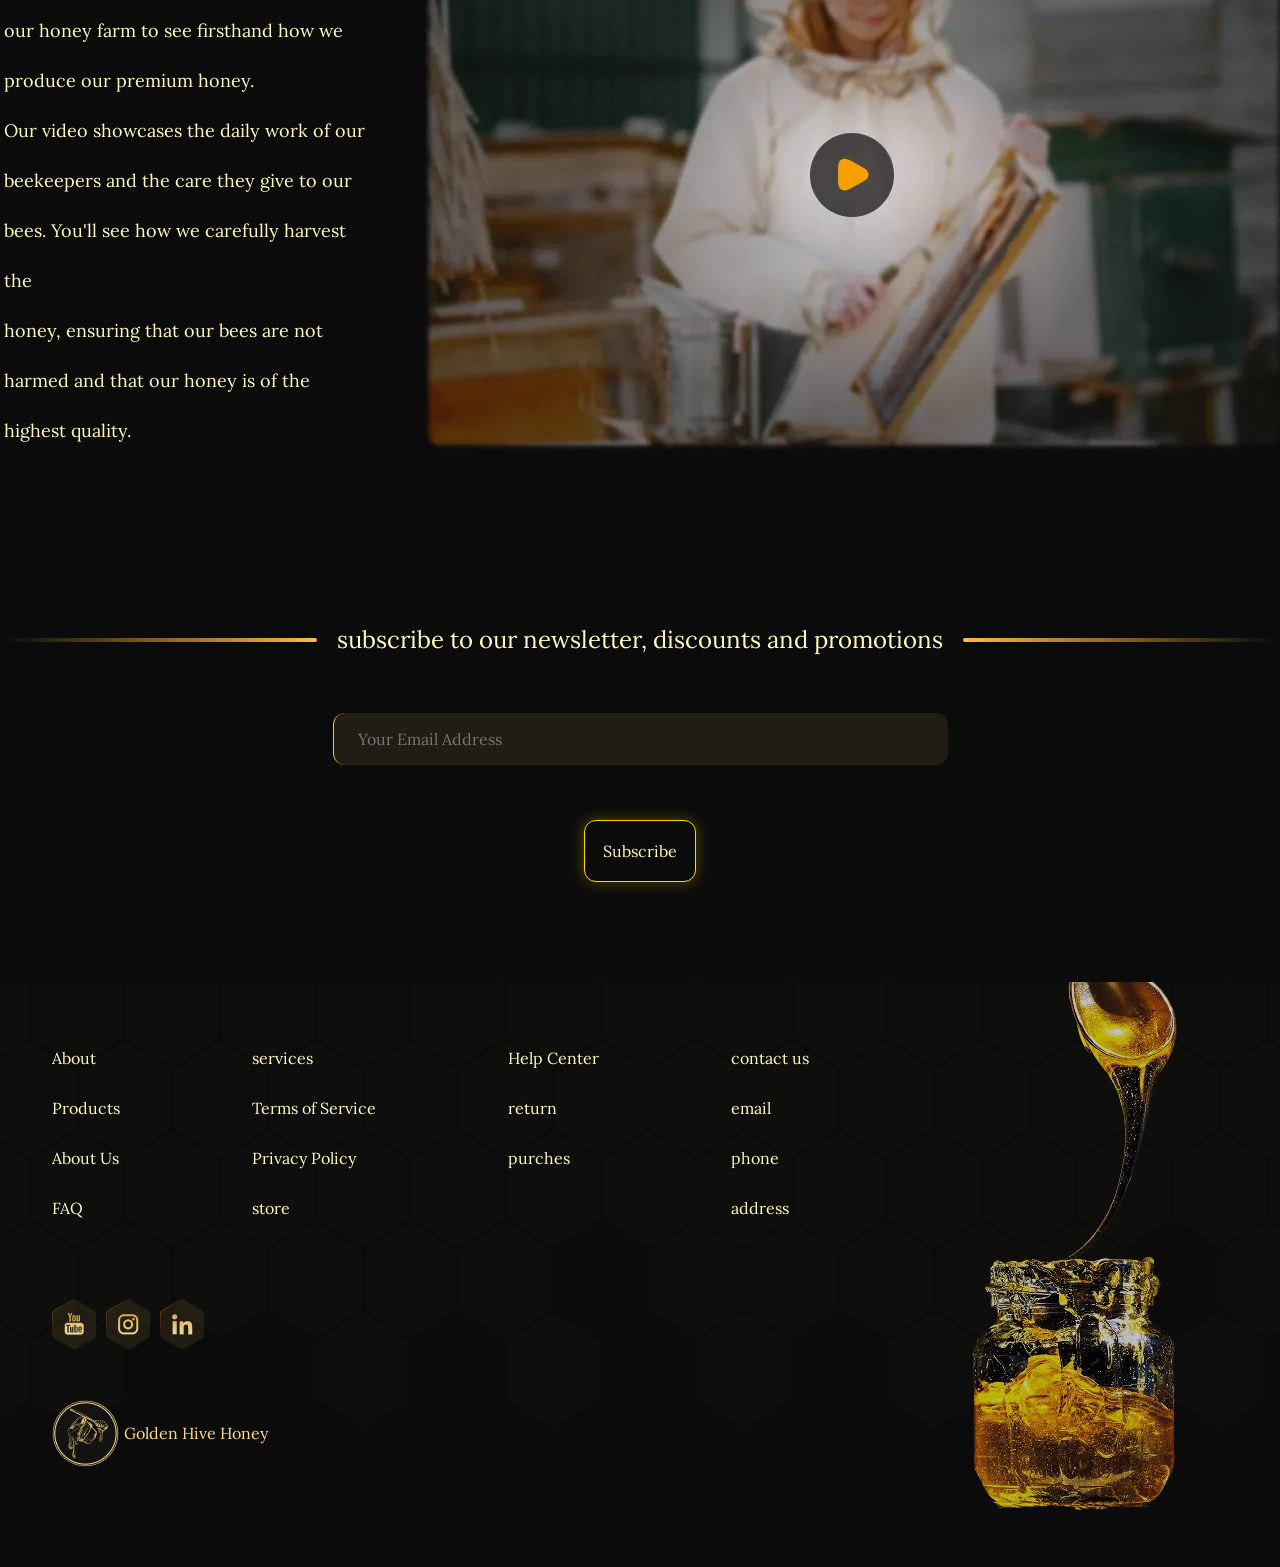
<file: golden.html>
<!DOCTYPE html>
<html lang="en" dir="ltr">

<head>
    <meta charset="UTF-8">
    <meta name="viewport" content="width=device-width, initial-scale=1.0">
    <title>Golden Hive Honey</title>
    <link rel="preconnect" href="https://fonts.googleapis.com">
    <link rel="preconnect" href="https://fonts.gstatic.com" crossorigin>
    <link href="https://fonts.googleapis.com/css2?family=Lora:ital,wght@0,400..700;1,400..700&display=swap"
        rel="stylesheet">
    <link rel="stylesheet" href="./assest/bootstrap/dist/css/bootstrap.css">
    <link rel="stylesheet" href="./golden.css">
</head>

<body>
    <header class="header">
        <!-- text Golden hive honey -->
        <div>
            <p class="text-golden">
                golden hive honey
            </p>
        </div>

        <!-- list item -->
        <div>
            <ul class="list">
                <li><a href="" class="item active">Home</a></li>
                <li><a href="#About-us" class="item">About Us</a></li>
                <li><a href="#Products" class="item">Products</a></li>
                <li><a href="#Shop" class="item">Contant</a></li>
                <li><a href="#Gallery" class="item">Gallery</a></li>
            </ul>
        </div>

        <!-- two button || sing in/up -->
        <div class="display">
            <!-- sing in button -->
            <div>
                <a href="">
                    <button class="btn-sing-in">Sing In</button>
                </a>
            </div>

            <!-- sing up button -->
            <div>
                <a href="">
                    <button class="btn-sing-up">Sing Up</button>
                </a>
            </div>
        </div>
    </header>

    <main>
        <!-- hero section | honey  -->
        <section class="hero-sct">
            <div class="bg">
                <!-- title Golden Hive Honey | h1 -->
                <div>
                    <h1 class="title">Golden Hive Honey</h1>
                </div>

                <!-- honey images -->
                <div class="img-honey">
                    <img src="./assest/image/honey-glass.webp" alt="honey-images">
                </div>

                <!-- svg Downside -->
                <div class="svg-downside">
                    <a href="#Review">
                        <svg width="53" height="67" viewBox="0 0 53 67" fill="none" xmlns="http://www.w3.org/2000/svg">
                            <path
                                d="M27.3144 64.1029H23.6119C13.2164 64.1029 4.7439 55.63 4.7439 45.2349V20.8133C4.7439 10.4179 13.2168 1.94531 23.6119 1.94531H27.3144C37.7099 1.94531 46.1824 10.4182 46.1824 20.8133V45.2349C46.1829 55.6304 37.71 64.1029 27.3144 64.1029ZM23.6119 5.50531C15.2106 5.50531 8.3039 12.3408 8.3039 20.8133V45.2349C8.3039 53.7078 15.2103 60.5429 23.6119 60.5429L27.3144 60.5434C35.7874 60.5434 42.6224 53.637 42.6224 45.2354L42.6229 20.8138C42.6229 12.3409 35.7165 5.50581 27.3149 5.50581L23.6119 5.50531Z"
                                fill="url(#paint0_linear_0_1588)" fill-opacity="0.876812" />
                            <path
                                d="M34.292 34.911C33.6513 34.1988 32.512 34.1988 31.7998 34.911L27.243 39.8948L27.2435 21.81C27.2435 20.8133 26.4602 20.03 25.4635 20.03C24.4667 20.03 23.6835 20.8133 23.6835 21.81V39.966L19.1267 34.9822C18.486 34.27 17.3467 34.27 16.6344 34.9822C16.0647 35.6228 16.0647 36.6196 16.6344 37.2608L24.1815 45.5912C24.8222 46.3034 25.9615 46.3034 26.6737 45.5912L34.2924 37.2608C34.8616 36.5486 34.8616 35.5519 34.2919 34.9112L34.292 34.911Z"
                                fill="url(#paint1_linear_0_1588)" fill-opacity="0.876812" />
                            <defs>
                                <linearGradient id="paint0_linear_0_1588" x1="25.4632" y1="1.94531" x2="25.4632"
                                    y2="64.1029" gradientUnits="userSpaceOnUse">
                                    <stop stop-color="#FFBA41" />
                                    <stop offset="1" stop-color="#FFFBBD" />
                                </linearGradient>
                                <linearGradient id="paint1_linear_0_1588" x1="25.4632" y1="20.03" x2="25.4632"
                                    y2="46.1254" gradientUnits="userSpaceOnUse">
                                    <stop stop-color="#FFBA41" />
                                    <stop offset="1" stop-color="#FFFBBD" />
                                </linearGradient>
                            </defs>
                        </svg>
                    </a>
                </div>
            </div>
        </section>

        <!-- section two | about us -->
        <section class="sct-about" id="About-us">
            <!-- title | sct top -->
            <div class="part-top">
                <!-- display | title -->
                <div class="display">
                    <!-- img bee -->
                    <div>
                        <img src="./assest/image/bee.webp" alt="img-bee">
                    </div>

                    <!-- h2  -->
                    <div>
                        <h2 class="title">About Us</h2>
                    </div>
                </div>

                <!-- line -->
                <div class="line">
                </div>
            </div>

            <!-- description | sct botton -->
            <div class="part-botton">
                <!-- text -->
                <div class="width">
                    <!-- text -->
                    <div>
                        <p class="text">
                            At Golden Hive Honey, we are passionate about
                            <br>
                            providing our customers with the finest
                            quality honey
                            <br>
                            products straight from our beekeeping farms. Our
                            <br>
                            journey began years ago when
                            our founders, a group ...
                        </p>
                    </div>

                    <!-- button More -->
                    <div>
                        <a href="">
                            <button class="btn-more">More</button>
                        </a>
                    </div>
                </div>

                <!-- img honey jar -->
                <div class="img-honey">
                    <img src="./assest/image/honey-jar.webp" alt="img-honey-jar">
                </div>
            </div>
        </section>

        <!-- section three | products -->
        <section class="sct-product" id="Products">
            <!-- title | sct top -->
            <div class="part-top">
                <!-- display | title -->
                <div class="display">
                    <!-- img bee -->
                    <div>
                        <img src="./assest/image/bee.webp" alt="img-bee">
                    </div>

                    <!-- h2  -->
                    <div>
                        <h2 class="title">Products</h2>
                    </div>
                </div>

                <!-- line -->
                <div class="line">
                </div>
            </div>

            <!-- product | image -->
            <div class="part-botton">
                <!-- top products | 4 img -->
                <div class="top-display">
                    <!-- image 1 | frame 1 -->
                    <div>
                        <img src="./assest/image/Frame-1.webp" alt="Frame-1">
                    </div>

                    <!-- image 2 | frame 2 -->
                    <div>
                        <img src="./assest/image/Frame-2.webp" alt="Frame-2">
                    </div>

                    <!-- image 3 | frame 3 -->
                    <div>
                        <img src="./assest/image/Frame-3.webp" alt="Frame-3">
                    </div>

                    <!-- image 4 | frame 4 -->
                    <div>
                        <img src="./assest/image/Frame-4.webp" alt="Frame-4">
                    </div>
                </div>

                <!-- botton products | 3 img -->
                <div class="botton-display">
                    <!-- image 5 | frame 5 -->
                    <div>
                        <img src="./assest/image/Frame-5.png" alt="Frame-5">
                    </div>

                    <!-- image 6 | frame 6 -->
                    <div>
                        <img src="./assest/image/Frame-6.webp" alt="Frame-6">
                    </div>

                    <!-- image 7 | frame 7 -->
                    <div>
                        <img src="./assest/image/Frame-7.webp" alt="Frame-7">
                    </div>
                </div>
            </div>
        </section>

        <!-- section four | shop -->
        <section class="sct-shop" id="Shop">
            <!-- !-- title | sct top -->
            <div class="part-top">
                <!-- display | title -->
                <div class="display">
                    <!-- img bee -->
                    <div>
                        <img src="./assest/image/bee.webp" alt="img-bee">
                    </div>

                    <!-- h2  -->
                    <div>
                        <h2 class="title">Shop</h2>
                    </div>
                </div>

                <!-- line -->
                <div class="line">
                </div>
            </div>

            <!-- slider | sct botton -->
            <div class="slider">
                <!-- image with text -->
                <div class="part-left">
                    <!-- image pic honey -->
                    <div>
                        <img src="./assest/image/pic-jar.webp" alt="img-pic">
                    </div>

                    <!-- image description | text -->
                    <div>
                        <p class="text">
                            Fireweed Blossom Honey
                        </p>
                    </div>
                </div>

                <!-- p with div . . . | part right -->
                <div class="part-right">
                    <!-- discription | p -->
                    <div>
                        <p class="discription">
                            <b>Flavor :</b>
                            Fireweed honey has a delicate, sweet flavor with subtle floral

                            <br>

                            notes. It has a
                            smooth and creamy texture that melts in your mouth.

                            <br>

                            <b>Health Benefits :</b>
                            Fireweed honey is rich in antioxidants, vitamins, and

                            <br>

                            minerals. It has
                            antibacterial and anti-inflammatory properties, making

                            <br>

                            it a natural remedy for sore throats, coughs, and colds.
                        </p>
                    </div>

                    <div class="information">
                        <!-- text size , img -->
                        <div>
                            <!-- text | Size : -->
                            <div>
                                <p class="text">
                                    Size :
                                </p>
                            </div>

                            <!-- three image -->
                            <div class="display">
                                <!-- big image -->
                                <div>
                                    <img src="./assest/image/big-jar.webp" alt="img-big-jar">
                                </div>

                                <!-- medium image -->
                                <div>
                                    <img src="./assest/image/middle-jar.webp" alt="img-middle-jar">
                                </div>

                                <!-- small image -->
                                <div>
                                    <img src="./assest/image/small-jar.webp" alt="img-small-jar">
                                </div>
                            </div>
                        </div>

                        <!-- line height -->
                        <div class="line">
                        </div>

                        <!-- information products | price, color, reigon -->
                        <div>
                            <!-- color -->
                            <div>
                                <p class="text">
                                    <span class="span">Color :</span> Amber
                                </p>
                            </div>

                            <!-- reigon -->
                            <div>
                                <p class="text">
                                    <span class="span">Reigon :</span> Forest Areast Of India
                                </p>
                            </div>

                            <!-- price -->
                            <div>
                                <p class="text">
                                    <span class="span">Price :</span> $200
                                </p>
                            </div>
                        </div>

                        <!-- botton , add to card -->
                        <div>
                            <a href="">
                                <button class="btn-add-cart">Add To Cart</button>
                            </a>
                        </div>
                    </div>
                </div>
            </div>

            <!-- number slider | svg | polygon -->
            <div class="polygon-slider">
                <!-- polygon 1 -->
                <div>
                    <svg width="29" height="36" viewBox="0 0 29 36" fill="none" xmlns="http://www.w3.org/2000/svg">
                        <path
                            d="M28.0785 9.27441V26.7246L14.2894 35.4092L0.500359 26.7246V9.27441L14.2894 0.589844L28.0785 9.27441Z"
                            stroke="#FFE195" />
                    </svg>
                </div>

                <!-- polygon 2 -->
                <div>
                    <svg width="29" height="36" viewBox="0 0 29 36" fill="none" xmlns="http://www.w3.org/2000/svg">
                        <path d="M14.2894 0L28.5788 9V27L14.2894 36L1.90735e-06 27V9L14.2894 0Z"
                            fill="url(#paint0_linear_0_1288)" />
                        <defs>
                            <linearGradient id="paint0_linear_0_1288" x1="13.7894" y1="-8" x2="38.6573" y2="46.0609"
                                gradientUnits="userSpaceOnUse">
                                <stop offset="0.191633" stop-color="#FFE195" />
                                <stop offset="0.620512" stop-color="#835F1F" />
                            </linearGradient>
                        </defs>
                    </svg>
                </div>

                <!-- polygon 3 -->
                <div>
                    <svg width="29" height="36" viewBox="0 0 29 36" fill="none" xmlns="http://www.w3.org/2000/svg">
                        <path
                            d="M28.0785 9.27441V26.7246L14.2894 35.4092L0.500359 26.7246V9.27441L14.2894 0.589844L28.0785 9.27441Z"
                            stroke="#FFE195" />
                    </svg>
                </div>

                <!-- polygon 4 -->
                <div>
                    <svg width="29" height="36" viewBox="0 0 29 36" fill="none" xmlns="http://www.w3.org/2000/svg">
                        <path
                            d="M28.0785 9.27441V26.7246L14.2894 35.4092L0.500359 26.7246V9.27441L14.2894 0.589844L28.0785 9.27441Z"
                            stroke="#FFE195" />
                    </svg>
                </div>

                <!-- polygon 5 -->
                <div>
                    <svg width="29" height="36" viewBox="0 0 29 36" fill="none" xmlns="http://www.w3.org/2000/svg">
                        <path
                            d="M28.0785 9.27441V26.7246L14.2894 35.4092L0.500359 26.7246V9.27441L14.2894 0.589844L28.0785 9.27441Z"
                            stroke="#FFE195" />
                    </svg>
                </div>
            </div>
        </section>

        <!-- section five | gallery -->
        <section class="sct-gallery" id="Gallery">
            <!-- !-- title | sct top -->
            <div class="part-top">
                <!-- display | title -->
                <div class="display">
                    <!-- img bee -->
                    <div>
                        <img src="./assest/image/bee.webp" alt="img-bee">
                    </div>

                    <!-- h2  -->
                    <div>
                        <h2 class="title">Gallery</h2>
                    </div>
                </div>

                <!-- line -->
                <div class="line">
                </div>
            </div>

            <!-- all of picture -->
            <div class="gallery-picture">
                <!-- first row | one -->
                <div class="part-top">
                    <!-- first image | gallery 1 -->
                    <div>
                        <img src="./assest/image/1-gallery.webp" alt="1-gallery" class="img-fluid">
                    </div>

                    <!-- secend image | gallery 2 -->
                    <div>
                        <img src="./assest/image/2-gallery.webp" alt="2-gallery" class="img-fluid">
                    </div>
                </div>

                <!-- Second row | two -->
                <div class="part-botton">
                    <!-- Third image | gallery 3 -->
                    <div>
                        <img src="./assest/image/3-gallery.webp" alt="3-gallery" class="img-fluid">
                    </div>

                    <!-- Fourth image | gallery 4 -->
                    <div>
                        <img src="./assest/image/4-gallery.webp" alt="4-gallery" class="img-fluid">
                    </div>

                    <!-- Fifth image | gallery 5 -->
                    <div>
                        <img src="./assest/image/5-gallery.webp" alt="5-gallery" class="img-fluid">
                    </div>
                </div>
            </div>

            <!-- flash side | svg -->
            <div class="width">
                <!-- left side -->
                <div>
                    <svg width="42" height="42" viewBox="0 0 42 42" fill="none" xmlns="http://www.w3.org/2000/svg">
                        <path
                            d="M19.0312 33.775L7.48125 22.225C7.30625 22.05 7.182 21.8604 7.1085 21.6562C7.035 21.4521 6.99883 21.2333 7 21C7 20.7666 7.03675 20.5479 7.11025 20.3437C7.18375 20.1396 7.30741 19.95 7.48125 19.775L19.0312 8.22498C19.3521 7.90415 19.7534 7.73673 20.2352 7.72273C20.7171 7.70873 21.1324 7.87615 21.4812 8.22498C21.8312 8.54582 22.0138 8.94715 22.029 9.42898C22.0442 9.91082 21.8762 10.3262 21.525 10.675L12.95 19.25H32.5062C33.0021 19.25 33.418 19.418 33.754 19.754C34.09 20.09 34.2574 20.5053 34.2562 21C34.2562 21.4958 34.0888 21.9117 33.754 22.2477C33.4192 22.5837 33.0032 22.7512 32.5062 22.75H12.95L21.525 31.325C21.8458 31.6458 22.0138 32.0541 22.029 32.55C22.0442 33.0458 21.8762 33.4541 21.525 33.775C21.2042 34.125 20.7958 34.3 20.3 34.3C19.8042 34.3 19.3812 34.125 19.0312 33.775Z"
                            fill="url(#paint0_linear_0_658)" fill-opacity="0.876812" />
                        <defs>
                            <linearGradient id="paint0_linear_0_658" x1="20.6281" y1="7.72192" x2="20.6281" y2="34.3"
                                gradientUnits="userSpaceOnUse">
                                <stop stop-color="#FFBA41" />
                                <stop offset="1" stop-color="#FFFBBD" />
                            </linearGradient>
                        </defs>
                    </svg>
                </div>

                <!-- right side -->
                <div>
                    <svg width="42" height="42" viewBox="0 0 42 42" fill="none" xmlns="http://www.w3.org/2000/svg">
                        <path
                            d="M22.9688 33.775L34.5188 22.225C34.6938 22.05 34.818 21.8604 34.8915 21.6562C34.965 21.4521 35.0012 21.2333 35 21C35 20.7666 34.9633 20.5479 34.8898 20.3437C34.8163 20.1396 34.6926 19.95 34.5188 19.775L22.9688 8.22498C22.6479 7.90415 22.2466 7.73673 21.7648 7.72273C21.2829 7.70873 20.8676 7.87615 20.5188 8.22498C20.1688 8.54582 19.9862 8.94715 19.971 9.42898C19.9558 9.91082 20.1238 10.3262 20.475 10.675L29.05 19.25H9.49375C8.99792 19.25 8.582 19.418 8.246 19.754C7.91 20.09 7.74259 20.5053 7.74375 21C7.74375 21.4958 7.91117 21.9117 8.246 22.2477C8.58084 22.5837 8.99675 22.7512 9.49375 22.75H29.05L20.475 31.325C20.1542 31.6458 19.9862 32.0541 19.971 32.55C19.9558 33.0458 20.1238 33.4541 20.475 33.775C20.7958 34.125 21.2042 34.3 21.7 34.3C22.1958 34.3 22.6188 34.125 22.9688 33.775Z"
                            fill="url(#paint0_linear_0_660)" fill-opacity="0.876812" />
                        <defs>
                            <linearGradient id="paint0_linear_0_660" x1="21.3719" y1="7.72192" x2="21.3719" y2="34.3"
                                gradientUnits="userSpaceOnUse">
                                <stop stop-color="#FFBA41" />
                                <stop offset="1" stop-color="#FFFBBD" />
                            </linearGradient>
                        </defs>
                    </svg>
                </div>
            </div>
        </section>

        <!-- section six | beauty -->
        <section class="sct-beauty">
            <!-- !-- title | sct top -->
            <div class="part-top">
                <!-- display | title -->
                <div class="display">
                    <!-- img bee -->
                    <div>
                        <img src="./assest/image/bee.webp" alt="img-bee">
                    </div>

                    <!-- h2  -->
                    <div>
                        <h2 class="title">Beauty</h2>
                    </div>
                </div>

                <!-- line -->
                <div class="line">
                </div>
            </div>

            <!-- description | sct botton -->
            <div class="part-botton">
                <!-- text -->
                <div class="width">
                    <!-- text -->
                    <div>
                        <p class="text">
                            Honey is not only a delicious treat, but it also has
                            <br>
                            many benefits for your skin. At our honey online shop,
                            <br>
                            we offer a wide range of beauty products made from
                            <br>
                            honey to help you achieve healthy, radiant skin.
                        </p>
                    </div>

                    <!-- button More -->
                    <div>
                        <a href="">
                            <button class="btn-more">More</button>
                        </a>
                    </div>
                </div>

                <!-- img skincare -->
                <div class="img-skincare">
                    <img src="./assest/image/skincare.webp" alt="img-slincare">
                </div>
            </div>
        </section>

        <!-- section seven | Reviews -->
        <section class="sct-review" id="Review">
            <!-- !-- title | sct top -->
            <div class="part-top">
                <!-- display | title -->
                <div class="display">
                    <!-- img bee -->
                    <div>
                        <img src="./assest/image/bee.webp" alt="img-bee">
                    </div>

                    <!-- h2  -->
                    <div>
                        <h2 class="title">Reviews</h2>
                    </div>
                </div>

                <!-- line -->
                <div class="line">
                </div>
            </div>

            <!-- reviews | comment people with image -->
            <div class="part-botton">
                <!-- fisrt row | 6 div -->
                <div class="first-row">
                    <!-- review-1 -->
                    <div>
                        <img src="./assest/image/Reviews/review-1.webp" alt="review-1" class="img-fluid">
                    </div>

                    <!-- review-2 -->
                    <div>
                        <img src="./assest/image/Reviews/review-2.webp" alt="review-2" class="img-fluid">
                    </div>

                    <!-- review-3 -->
                    <div>
                        <img src="./assest/image/Reviews/review-3.webp" alt="review-3" class="img-fluid">
                    </div>

                    <!-- review-4 -->
                    <div>
                        <img src="./assest/image/Reviews/review-4.webp" alt="review-4" class="img-fluid">
                    </div>

                    <!-- review-5 -->
                    <div>
                        <img src="./assest/image/Reviews/review-5.webp" alt="review-5" class="img-fluid">
                    </div>

                    <!-- review-6 -->
                    <div>
                        <img src="./assest/image/Reviews/review-6.webp" alt="review-6" class="img-fluid">
                    </div>
                </div>

                <!-- secend row | 5 div -->
                <div class="secend-row">
                    <!-- review-7 -->
                    <div>
                        <img src="./assest/image/Reviews/review-7.webp" alt="review-7" class="img-fluid">
                    </div>

                    <!-- review-8 -->
                    <div>
                        <img src="./assest/image/Reviews/review-8.webp" alt="review-8" class="img-fluid">
                    </div>

                    <!-- review-9 -->
                    <div>
                        <img src="./assest/image/Reviews/review-9-special.webp" alt="review-9" class="img-fluid">
                    </div>

                    <!-- review-10 -->
                    <div>
                        <img src="./assest/image/Reviews/review-10.webp" alt="review-10" class="img-fluid">
                    </div>

                    <!-- review-11 -->
                    <div>
                        <img src="./assest/image/Reviews/review-11.webp" alt="review-11" class="img-fluid">
                    </div>
                </div>

                <!-- third row | 6 div -->
                <div class="third-row">
                    <!-- review-12 -->
                    <div>
                        <img src="./assest/image/Reviews/review-12.webp" alt="review-12" class="img-fluid">
                    </div>

                    <!-- review-13 -->
                    <div>
                        <img src="./assest/image/Reviews/review-13.webp" alt="review-13" class="img-fluid">
                    </div>

                    <!-- review-14 -->
                    <div>
                        <img src="./assest/image/Reviews/review-14.webp" alt="review-14" class="img-fluid">
                    </div>

                    <!-- review-15 -->
                    <div>
                        <img src="./assest/image/Reviews/review-15.webp" alt="review-15" class="img-fluid">
                    </div>

                    <!-- review-16 -->
                    <div>
                        <img src="./assest/image/Reviews/review-16.webp" alt="review-16" class="img-fluid">
                    </div>

                    <!-- review-17 -->
                    <div>
                        <img src="./assest/image/Reviews/review-17.webp" alt="review-17" class="img-fluid">
                    </div>
                </div>
            </div>
        </section>

        <!-- section eight | meet us -->
        <section class="sct-meet">
            <!-- !-- title | sct top -->
            <div class="part-top">
                <!-- display | title -->
                <div class="display">
                    <!-- img bee -->
                    <div>
                        <img src="./assest/image/bee.webp" alt="img-bee">
                    </div>

                    <!-- h2  -->
                    <div>
                        <h2 class="title">Meet Us</h2>
                    </div>
                </div>

                <!-- line -->
                <div class="line">
                </div>
            </div>

            <!-- discription with vidio pic -->
            <div class="part-botton">
                <!-- discription -->
                <div class="width">
                    <!-- h3 | title -->
                    <div>
                        <h3 class="h3">The Art of Beekeeping</h3>
                    </div>

                    <!-- h4 | title -->
                    <div>
                        <h4 class="h4">The Art of Beekeeping</h4>
                    </div>

                    <!-- discription | big text -->
                    <div>
                        <p class="discription">
                            We invite you to join us on a virtual tour of

                            <br>

                            our honey farm to see firsthand how we

                            <br>

                            produce our premium honey.

                            <br>

                            Our video showcases the daily work of our

                            <br>

                            beekeepers and the care they give to our

                            <br>

                            bees. You'll see how we carefully harvest the

                            <br>

                            honey, ensuring that our bees are not

                            <br>

                            harmed and that our honey is of the highest quality.
                        </p>
                    </div>
                </div>

                <!-- vidio pic -->
                <div>
                    <img src="./assest/image/video-pic.webp" alt="vidio-pic">
                </div>
            </div>
        </section>

        <!-- section nine | Subscribe -->
        <section class="final-sct">
            <!-- text | Subscribe -->
            <div class="display">
                <!-- first line -->
                <div class="first-line">
                </div>

                <!-- text | Subscribe . . . -->
                <div>
                    <p class="text">
                        subscribe to our newsletter, discounts and promotions
                    </p>
                </div>

                <!-- secend line -->
                <div class="secend-line">
                </div>
            </div>

            <!-- input email -->
            <div>
                <form>
                    <input type="email" id="email-address" placeholder="Your Email Address">
                </form>
            </div>

            <!-- btn Subscribe -->
            <div>
                <a href="">
                    <button class="btn-subscribe">Subscribe</button>
                </a>
            </div>
        </section>
    </main>

    <footer class="footer">
        <!-- list item and social media -->
        <div class="part-left">
            <!-- list item -->
            <div class="display">
                <!-- first list -->
                <div>
                    <ul class="list p-0">
                        <li><a href="" class="item">About</a></li>
                        <li><a href="" class="item">Products</a></li>
                        <li><a href="" class="item">About Us</a></li>
                        <li><a href="" class="item">FAQ</a></li>
                    </ul>
                </div>

                <!-- secend list -->
                <div>
                    <ul class="list">
                        <li><a href="" class="item">services</a></li>
                        <li><a href="" class="item">Terms of Service</a></li>
                        <li><a href="" class="item">Privacy Policy</a></li>
                        <li><a href="" class="item">store</a></li>
                    </ul>
                </div>

                <!-- third list -->
                <div>
                    <ul class="list">
                        <li><a href="" class="item">Help Center</a></li>
                        <li><a href="" class="item">return</a></li>
                        <li><a href="" class="item">purches</a></li>
                    </ul>
                </div>

                <!-- fourth list -->
                <div>
                    <ul class="list">
                        <li><a href="" class="item">contact us</a></li>
                        <li><a href="" class="item">email</a></li>
                        <li><a href="" class="item">phone</a></li>
                        <li><a href="" class="item">address</a></li>
                    </ul>
                </div>
            </div>

            <!-- social media -->
            <div class="social-media">
                <!-- img youtube -->
                <div>
                    <img src="./assest/image/footer/youtube.webp" alt="img-youtube">
                </div>

                <!-- img instagram -->
                <div>
                    <img src="./assest/image/footer/instagram.webp" alt="img-instagram">
                </div>

                <!-- img internet -->
                <div>
                    <img src="./assest/image/footer/internet.webp" alt="img-internet">
                </div>
            </div>

            <!-- golden hive honey -->
            <div class="logo">
                <!-- honey logo -->
                <div>
                    <img src="./assest/image/footer/logo.webp" alt="logo">
                </div>

                <!-- text | golden hive honey -->
                <div>
                    <p class="text">Golden Hive Honey</p>
                </div>
            </div>
        </div>

        <!-- img honey -->
        <div>
            <img src="./assest/image/footer/footerpic.webp" alt="img-footer">
        </div>
    </footer>
</body>

</html>
</file>
<file: style.css>
html,
body {
    background-color: #0B0B0B;
    font-family: "Lora", serif;
    max-width: 1440px;
    margin: auto;
}

a {
    text-decoration: none;
}

/* ------------------------------------------------------------- */

.header {
    width: 100%;
    padding: 5px;
    display: flex;
    margin-top: 20px;
    margin-bottom: 20px;
    align-items: center;
    justify-content: space-around;
}

.header .text-golden {
    color: #FFF9C0;
    margin: 0px;
}

.header .list {
    list-style: none;
    display: flex;
    align-items: center;
    gap: 20px;
    padding: 20px 40px;
    border: 1px solid gold;
    border-radius: 12px;
    box-shadow: 0 0 15px rgba(255, 215, 0, 0.3);
    margin: 0px;
}

.header .list .item {
    color: #FFC24B;
    position: relative;
    padding-bottom: 5px;
}

.header .list .item.active::before {
    content: '•';
    position: absolute;
    left: -15px;
    color: gold;
    font-size: 20px;
}

.header .list .item.active::after {
    content: '';
    position: absolute;
    bottom: 0;
    left: 0;
    width: 100%;
    height: 2px;
    background-color: gold;
}

.header .display {
    display: flex;
    align-items: center;
    gap: 20px;
}

.header .display .btn-sing-in {
    color: #FFF9C0;
    border: 1px solid gold;
    border-radius: 12px;
    padding: 20px 35px;
    background-color: #0B0B0B;
    box-shadow: 0 0 15px rgba(255, 215, 0, 0.3);
}

.header .display .btn-sing-up {
    background-color: #f2ba5a21;
    color: #FFF9C0;
    border-radius: 12px;
    border: 1px solid gold;
    padding: 20px 35px;
    box-shadow: 0 0 15px rgba(255, 215, 0, 0.3);
}

/* ------------------------------------------------------------- */

.hero-sct {
    background-image: url("./assest/image/bg.png");
    background-repeat: no-repeat;
    background-size: cover;
    position: relative;
}

.hero-sct .bg {
    background: radial-gradient(circle, #0b0b0b00, #0B0B0B 82%);
}

.hero-sct .bg .title {
    text-align: center;
    margin-bottom: -65px;
    font-size: 5rem;
    background-clip: text;
    color: transparent;
    background-image: linear-gradient(10deg, #EFA036, #FFEAAD);
}

.hero-sct .bg .img-honey {
    margin: auto;
    width: 38%;
}

.hero-sct .bg .svg-downside {
    margin: auto;
    margin-top: 200px;
    width: 5%;
}

/* ------------------------------------------------------------- */

.sct-about {
    margin-top: 70px;
}

.sct-about .part-top {
    display: flex;
    align-items: center;
    justify-content: space-around;
    gap: 10px;
}

.sct-about .part-top .display {
    display: flex;
    align-items: center;
    gap: 6px;
}

.sct-about .part-top .line {
    height: 4px;
    background: linear-gradient(90deg, #FFBA41, #0B0B0B);
    border-radius: 5px;
    width: 50%;
}

.sct-about .part-top .display {
    display: flex;
    align-items: center;
    gap: 5px;
}

.sct-about .part-top .display .title {
    color: #FFF9C0;
    font-size: 40px;
}

.sct-about .part-botton {
    display: flex;
    align-items: center;
    justify-content: space-around;
    gap: 10px;
}

.sct-about .part-botton .width {
    width: 35%;
}

.sct-about .part-botton .width .text {
    color: #FFF9C0;
    line-height: 50px;
    font-size: 18px;
}

.sct-about .part-botton .width .btn-more {
    background-color: #0B0B0B;
    color: #FFF9C0;
    border: 1px solid gold;
    padding: 20px 40px;
    border-radius: 12px;
    box-shadow: 0 0 15px rgba(255, 215, 0, 0.3);
    font-size: 16px;
    margin-top: 20px;
    font-family: "Lora", serif;
}

.sct-about .part-botton .img-honey {
    width: 30%;
}

/* ------------------------------------------------------------- */

.sct-product {
    margin-top: 70px;
}

.sct-product .part-top {
    display: flex;
    align-items: center;
    justify-content: space-around;
    gap: 10px;
}

.sct-product .part-top .display {
    display: flex;
    align-items: center;
    gap: 6px;
}

.sct-product .part-top .line {
    height: 4px;
    background: linear-gradient(90deg, #FFBA41, #0B0B0B);
    border-radius: 5px;
    width: 50%;
}

.sct-product .part-top .display {
    display: flex;
    align-items: center;
    gap: 5px;
}

.sct-product .part-top .display .title {
    color: #FFF9C0;
    font-size: 40px;
}

.sct-product .part-botton {
    margin: auto;
    margin-top: 30px;
    width: 58%;
}

.sct-product .part-botton .top-display {
    display: flex;
    align-items: center;
}

.sct-product .part-botton .botton-display {
    display: flex;
    align-items: center;
    width: 75%;
    margin: auto;
    margin-top: -30px;
}

/* ------------------------------------------------------------- */

.sct-shop {
    margin-top: 70px;
}

.sct-shop .part-top {
    display: flex;
    align-items: center;
    justify-content: space-around;
    gap: 10px;
}

.sct-shop .part-top .display {
    display: flex;
    align-items: center;
    gap: 6px;
    width: 315px;
}

.sct-shop .part-top .line {
    height: 4px;
    background: linear-gradient(90deg, #FFBA41, #0B0B0B);
    border-radius: 5px;
    width: 50%;
}

.sct-shop .part-top .display {
    display: flex;
    align-items: center;
    gap: 5px;
}

.sct-shop .part-top .display .title {
    color: #FFF9C0;
    font-size: 40px;
}

.sct-shop .slider {
    background-color: #ffb9410e;
    border-radius: 50px;
    padding: 30px;
    width: 65%;
    margin: auto;
    margin-top: 30px;
    display: flex;
    align-content: center;
    gap: 20px;
}

.sct-shop .slider .part-left .text {
    color: #FFF9C0;
}

.sct-shop .slider .part-right .discription {
    color: #FFF9C0;
    font-size: 18px;
    line-height: 34px;
}

.sct-shop .slider .part-right .discription b {
    color: #FFBA41;
}

.sct-shop .slider .part-right .information {
    display: flex;
    align-items: center;
    gap: 15px;
}

.sct-shop .slider .part-right .information .text {
    color: #FFBA41;
    font-size: 18px;
}

.sct-shop .slider .part-right .information .display {
    display: flex;
    gap: 10px;
    align-items: end;
}

.sct-shop .slider .part-right .information .line {
    height: 99px;
    width: 2px;
    background: radial-gradient(circle, #FFBA41, #3E2804);
}

.sct-shop .slider .part-right .information .text {
    color: #FFF9C0;
    font-size: 18px;
}

.sct-shop .slider .part-right .information .text .span {
    color: #FFBA41;
    font-size: 18px;
}

.sct-shop .slider .part-right .information .btn-add-cart {
    background-color: #f2ba5a10;
    color: #FFF9C0;
    border: 1px solid gold;
    padding: 18px;
    border-radius: 12px;
    box-shadow: 0 0 15px rgba(255, 215, 0, 0.3);
    font-size: 16px;
    font-family: "Lora", serif;
}

.sct-shop .polygon-slider {
    display: flex;
    align-items: center;
    gap: 4px;
    margin: auto;
    margin-top: 75px;
    width: 12%;
}

/* ------------------------------------------------------------- */

.sct-gallery {
    margin-top: 70px;
}

.sct-gallery .part-top {
    display: flex;
    align-items: center;
    justify-content: space-around;
    gap: 10px;
}

.sct-gallery .part-top .display {
    display: flex;
    align-items: center;
    gap: 6px;
    width: 315px;
}

.sct-gallery .part-top .line {
    height: 4px;
    background: linear-gradient(90deg, #FFBA41, #0B0B0B);
    border-radius: 5px;
    width: 50%;
}

.sct-gallery .part-top .display {
    display: flex;
    align-items: center;
    gap: 5px;
}

.sct-gallery .part-top .display .title {
    color: #FFF9C0;
    font-size: 40px;
}

.sct-gallery .gallery-picture {
    width: 90%;
    margin-top: 20px;
    margin: auto;
}

.sct-gallery .gallery-picture .part-top {
    display: flex;
    align-items: center;
    gap: 50px;
}

.sct-gallery .gallery-picture .part-botton {
    display: flex;
    align-items: center;
    gap: 50px;
    margin-top: -120px;
}

.sct-gallery .width {
    margin: auto;
    display: flex;
    align-items: center;
    justify-content: space-between;
    width: 45%;
}

/* ------------------------------------------------------------- */

.sct-beauty {
    margin-top: 70px;
}

.sct-beauty .part-top {
    display: flex;
    align-items: center;
    justify-content: space-around;
    gap: 10px;
}

.sct-beauty .part-top .display {
    display: flex;
    align-items: center;
    gap: 6px;
    width: 315px;
}

.sct-beauty .part-top .line {
    height: 4px;
    background: linear-gradient(90deg, #FFBA41, #0B0B0B);
    border-radius: 5px;
    width: 50%;
}

.sct-beauty .part-top .display {
    display: flex;
    align-items: center;
    gap: 5px;
}

.sct-beauty .part-top .display .title {
    color: #FFF9C0;
    font-size: 40px;
}

.sct-beauty .part-botton {
    display: flex;
    align-items: center;
    justify-content: space-around;
    gap: 10px;
}

.sct-beauty .part-botton .width {
    width: 35%;
}

.sct-beauty .part-botton .width .text {
    color: #FFF9C0;
    line-height: 50px;
    font-size: 18px;
}

.sct-beauty .part-botton .width .btn-more {
    background-color: #0B0B0B;
    color: #FFF9C0;
    border: 1px solid gold;
    padding: 20px 40px;
    border-radius: 12px;
    box-shadow: 0 0 15px rgba(255, 215, 0, 0.3);
    font-size: 16px;
    margin-top: 20px;
    font-family: "Lora", serif;
}

.sct-beauty .part-botton .img-skincare {
    width: 30%;
}

/* ------------------------------------------------------------- */

.sct-review {
    margin-top: 70px;
}

.sct-review .part-top {
    display: flex;
    align-items: center;
    justify-content: space-around;
    gap: 10px;
}

.sct-review .part-top .display {
    display: flex;
    align-items: center;
    gap: 6px;
    width: 315px;
}

.sct-review .part-top .line {
    height: 4px;
    background: linear-gradient(90deg, #FFBA41, #0B0B0B);
    border-radius: 5px;
    width: 50%;
}

.sct-review .part-top .display {
    display: flex;
    align-items: center;
    gap: 5px;
}

.sct-review .part-top .display .title {
    color: #FFF9C0;
    font-size: 40px;
}

.sct-review .part-botton {
    margin-top: 50px;
}

.sct-review .part-botton .first-row {
    display: flex;
    align-items: center;
    justify-content: end;
    gap: 10px;
    margin-bottom: -40px;
}

.sct-review .part-botton .secend-row {
    display: flex;
    align-items: center;
    gap: 10px;
}

.sct-review .part-botton .third-row {
    display: flex;
    align-items: center;
    justify-content: end;
    gap: 10px;
    margin-top: -40px;
}

/* ------------------------------------------------------------- */

.sct-meet {
    margin-top: 70px;
}

.sct-meet .part-top {
    display: flex;
    align-items: center;
    justify-content: space-around;
    gap: 10px;
}

.sct-meet .part-top .display {
    display: flex;
    align-items: center;
    gap: 6px;
    width: 315px;
}

.sct-meet .part-top .line {
    height: 4px;
    background: linear-gradient(90deg, #FFBA41, #0B0B0B);
    border-radius: 5px;
    width: 50%;
}

.sct-meet .part-top .display {
    display: flex;
    align-items: center;
    gap: 5px;
}

.sct-meet .part-top .display .title {
    color: #FFF9C0;
    font-size: 40px;
}

.sct-meet .part-botton {
    display: flex;
    align-items: center;
    justify-content: end;
    margin-top: 30px;
    gap: 50px;
    padding-right: 10px;
}

.sct-meet .part-botton .width {
    width: 28%;
}

.sct-meet .part-botton .width .h3 {
    color: #FFF9C0;
}

.sct-meet .part-botton .width .h4 {
    color: #FFF9C0;
}

.sct-meet .part-botton .width .discription {
    color: #FFF9C0;
    line-height: 50px;
    font-size: 18px;
}

/* ------------------------------------------------------------- */

.final-sct {
    margin-top: 150px;
    display: flex;
    flex-direction: column;
    align-items: center;
    gap: 55px;
}

.final-sct .display {
    display: flex;
    align-items: center;
    gap: 20px;
}

.final-sct .display .first-line {
    height: 4px;
    background: linear-gradient(90deg, #0B0B0B, #FFBA41);
    border-radius: 5px;
    width: 312px;
}

.final-sct .display .text {
    color: #FFF9C0;
    font-size: 24px;
    margin: 0px;
}

.final-sct .display .secend-line {
    height: 4px;
    background: linear-gradient(90deg, #FFBA41, #0B0B0B);
    border-radius: 5px;
    width: 312px;
}

.final-sct #email-address {
    background-color: #221D13;
    border-radius: 12px;
    border: none;
    color: #FFF9C0;
    padding: 14px 12px 14px 24px;
    width: 615px;
    border-left: 1px solid gold;
}

.final-sct .btn-subscribe {
    color: #FFF9C0;
    padding: 18px;
    border: 1px solid gold;
    border-radius: 12px;
    background-color: #0B0B0B;
    box-shadow: 0 0 15px rgba(255, 215, 0, 0.3);
}

/* ------------------------------------------------------------- */

.footer {
    background-image: url("./assest/image/bg-footer.png");
    background-repeat: no-repeat;
    margin-top: 100px;
    display: flex;
    align-items: center;
    justify-content: space-around;
    padding-bottom: 50px;
}

.footer .part-left {
    display: flex;
    flex-direction: column;
    align-items: start;
    gap: 50px;
}

.footer .part-left .display {
    display: flex;
    align-items: start;
    justify-content: space-around;
    gap: 100px;
}

.footer .part-left .display .list {
    list-style: none;
    line-height: 50px;
}

.footer .part-left .display .list .item {
    color: #FFF9C0;
}

.footer .part-left .social-media {
    display: flex;
    align-items: center;
    gap: 9px;
}

.footer .part-left .logo {
    display: flex;
    align-items: center;
    gap: 5px;
}

.footer .part-left .logo .text {
    margin: 0px;
    color: #FFDC83;
}

@media (max-width: 1024px) {
  body { overflow-x: hidden; }
  img { max-width: 100%; height: auto; }

  /* ---------- Header ---------- */
  .header{
    flex-wrap: wrap;
    justify-content: center;
    gap: 14px;
    padding: 12px 16px;
  }

  .header .text-golden{
    width: 100%;
    text-align: center;
    font-size: 18px;
  }

  .header .list{
    width: 100%;
    justify-content: center;
    flex-wrap: wrap;
    gap: 10px 14px;
    padding: 12px 14px;
  }

  .header .list .item.active::before{
    left: -10px;
  }

  .header .display{
    width: 100%;
    justify-content: center;
    flex-wrap: wrap;
    gap: 12px;
  }

  .header .display .btn-sing-in,
  .header .display .btn-sing-up{
    padding: 14px 22px;
  }

  /* ---------- Hero ---------- */
  .hero-sct .bg{
    padding: 24px 16px 30px;
  }

  .hero-sct .bg .title{
    font-size: clamp(32px, 6vw, 56px);
    margin-bottom: 0;
  }

  .hero-sct .bg .img-honey{
    width: min(70%, 420px);
  }

  .hero-sct .bg .svg-downside{
    width: 50px;
    margin-top: 60px;
  }

  /* ---------- Common section titles ---------- */
  .sct-about .part-top,
  .sct-product .part-top,
  .sct-shop .part-top,
  .sct-gallery .part-top,
  .sct-beauty .part-top,
  .sct-review .part-top,
  .sct-meet .part-top{
    padding: 0 16px;
  }

  .sct-about .part-top .line,
  .sct-product .part-top .line,
  .sct-shop .part-top .line,
  .sct-gallery .part-top .line,
  .sct-beauty .part-top .line,
  .sct-review .part-top .line,
  .sct-meet .part-top .line{
    width: 45%;
  }

  /* ---------- About + Beauty (دو ستونه → بهتر) ---------- */
  .sct-about .part-botton,
  .sct-beauty .part-botton{
    gap: 24px;
    padding: 0 16px;
  }

  .sct-about .part-botton .width,
  .sct-beauty .part-botton .width{
    width: 52%;
  }

  .sct-about .part-botton .img-honey,
  .sct-beauty .part-botton .img-skincare{
    width: 40%;
  }

  .sct-about .part-botton .width .text,
  .sct-beauty .part-botton .width .text{
    line-height: 38px;
  }

  /* ---------- Products ---------- */
  .sct-product .part-botton{
    width: 92%;
    padding: 0 16px;
  }

  .sct-product .part-botton .top-display{
    justify-content: center;
    flex-wrap: wrap;
    gap: 16px;
  }

  .sct-product .part-botton .botton-display{
    width: 100%;
    justify-content: center;
    flex-wrap: wrap;
    gap: 16px;
    margin-top: 16px;
  }

  /* ---------- Shop slider ---------- */
  .sct-shop .slider{
    width: 92%;
    padding: 20px;
    border-radius: 28px;
    gap: 20px;
  }

  .sct-shop .slider .part-right .information{
    flex-wrap: wrap;
    gap: 12px 18px;
  }

  .sct-shop .slider .part-right .information .line{
    display: none; /* تو عرض کم اذیت می‌کنه */
  }

  .sct-shop .polygon-slider{
    width: auto;
    justify-content: center;
  }

  /* ---------- Gallery ---------- */
  .sct-gallery .gallery-picture{
    width: 92%;
    padding: 0 16px;
  }

  .sct-gallery .gallery-picture .part-top,
  .sct-gallery .gallery-picture .part-botton{
    gap: 16px;
    margin-top: 0;
  }

  .sct-gallery .width{
    width: 70%;
    margin-top: 18px;
  }

  /* ---------- Reviews ---------- */
  .sct-review .part-botton{
    padding: 0 16px;
  }

  .sct-review .part-botton .first-row,
  .sct-review .part-botton .secend-row,
  .sct-review .part-botton .third-row{
    justify-content: center;
    flex-wrap: wrap;
    gap: 12px;
    margin: 0;
  }

  /* ---------- Meet ---------- */
  .sct-meet .part-botton{
    padding: 0 16px;
    justify-content: center;
    gap: 24px;
  }

  .sct-meet .part-botton .width{
    width: 50%;
  }

  .sct-meet .part-botton .width .discription{
    line-height: 38px;
  }

  /* ---------- Subscribe ---------- */
  .final-sct{
    padding: 0 16px;
    gap: 28px;
    margin-top: 110px;
  }

  .final-sct .display{
    width: 100%;
    justify-content: center;
    flex-wrap: wrap;
    gap: 10px;
    text-align: center;
  }

  .final-sct .display .first-line,
  .final-sct .display .secend-line{
    width: 180px;
  }

  .final-sct #email-address{
    width: min(92vw, 520px);
  }

  /* ---------- Footer ---------- */
  .footer{
    flex-wrap: wrap;
    gap: 30px;
    padding: 40px 16px 50px;
    text-align: center;
  }

  .footer .part-left{
    align-items: center;
  }

  .footer .part-left .display{
    flex-wrap: wrap;
    justify-content: center;
    gap: 28px 50px;
  }
}

/* ============ Mobile ============ */
@media (max-width: 768px) {

  /* Header */
  .header .list{
    padding: 10px 10px;
    gap: 10px;
  }

  /* Hero */
  .hero-sct .bg .img-honey{
    width: min(88%, 360px);
  }

  /* About + Beauty: تک ستونه */
  .sct-about .part-botton,
  .sct-beauty .part-botton{
    flex-direction: column;
    text-align: center;
  }

  .sct-about .part-botton .width,
  .sct-beauty .part-botton .width{
    width: 100%;
  }

  .sct-about .part-botton .img-honey,
  .sct-beauty .part-botton .img-skincare{
    width: min(85%, 360px);
  }

  /* Shop: تک ستونه */
  .sct-shop .slider{
    flex-direction: column;
    align-items: center;
    text-align: center;
  }

  .sct-shop .slider .part-right .discription{
    font-size: 16px;
    line-height: 30px;
  }

  .sct-shop .slider .part-right .information{
    justify-content: center;
  }

  /* Gallery: تک ستونه */
  .sct-gallery .gallery-picture .part-top,
  .sct-gallery .gallery-picture .part-botton{
    flex-direction: column;
    align-items: center;
  }

  .sct-gallery .width{
    width: 92%;
  }

  /* Meet: تک ستونه */
  .sct-meet .part-botton{
    flex-direction: column;
    text-align: center;
  }

  .sct-meet .part-botton .width{
    width: 100%;
  }

  .sct-meet .part-botton img{
    width: min(90%, 420px);
  }

  /* Subscribe lines کوچیک‌تر */
  .final-sct .display .first-line,
  .final-sct .display .secend-line{
    width: 120px;
  }
}
</file>
<file: golden.css>
html,
body {
    background-color: #0B0B0B;
    font-family: "Lora", serif;
    max-width: 1440px;
    margin: auto;
}

a {
    text-decoration: none;
}

/* ------------------------------------------------------------- */

.header {
    width: 100%;
    padding: 5px;
    display: flex;
    margin-top: 20px;
    margin-bottom: 20px;
    align-items: center;
    justify-content: space-around;
}

.header .text-golden {
    color: #FFF9C0;
    margin: 0px;
}

.header .list {
    list-style: none;
    display: flex;
    align-items: center;
    gap: 20px;
    padding: 20px 40px;
    border: 1px solid gold;
    border-radius: 12px;
    box-shadow: 0 0 15px rgba(255, 215, 0, 0.3);
    margin: 0px;
}

.header .list .item {
    color: #FFC24B;
    position: relative;
    padding-bottom: 5px;
}

.header .list .item.active::before {
    content: '•';
    position: absolute;
    left: -15px;
    color: gold;
    font-size: 20px;
}

.header .list .item.active::after {
    content: '';
    position: absolute;
    bottom: 0;
    left: 0;
    width: 100%;
    height: 2px;
    background-color: gold;
}

.header .display {
    display: flex;
    align-items: center;
    gap: 20px;
}

.header .display .btn-sing-in {
    color: #FFF9C0;
    border: 1px solid gold;
    border-radius: 12px;
    padding: 20px 35px;
    background-color: #0B0B0B;
    box-shadow: 0 0 15px rgba(255, 215, 0, 0.3);
}

.header .display .btn-sing-up {
    background-color: #f2ba5a21;
    color: #FFF9C0;
    border-radius: 12px;
    border: 1px solid gold;
    padding: 20px 35px;
    box-shadow: 0 0 15px rgba(255, 215, 0, 0.3);
}

/* ------------------------------------------------------------- */

.hero-sct {
    background-image: url("./assest/image/bg.png");
    background-repeat: no-repeat;
    background-size: cover;
    position: relative;
}

.hero-sct .bg {
    background: radial-gradient(circle, #0b0b0b00, #0B0B0B 82%);
}

.hero-sct .bg .title {
    text-align: center;
    margin-bottom: -65px;
    font-size: 5rem;
    background-clip: text;
    color: transparent;
    background-image: linear-gradient(10deg, #EFA036, #FFEAAD);
}

.hero-sct .bg .img-honey {
    margin: auto;
    width: 38%;
}

.hero-sct .bg .svg-downside {
    margin: auto;
    margin-top: 200px;
    width: 5%;
}

/* ------------------------------------------------------------- */

.sct-about {
    margin-top: 70px;
}

.sct-about .part-top {
    display: flex;
    align-items: center;
    justify-content: space-around;
    gap: 10px;
}

.sct-about .part-top .display {
    display: flex;
    align-items: center;
    gap: 6px;
}

.sct-about .part-top .line {
    height: 4px;
    background: linear-gradient(90deg, #FFBA41, #0B0B0B);
    border-radius: 5px;
    width: 50%;
}

.sct-about .part-top .display {
    display: flex;
    align-items: center;
    gap: 5px;
}

.sct-about .part-top .display .title {
    color: #FFF9C0;
    font-size: 40px;
}

.sct-about .part-botton {
    display: flex;
    align-items: center;
    justify-content: space-around;
    gap: 10px;
}

.sct-about .part-botton .width {
    width: 35%;
}

.sct-about .part-botton .width .text {
    color: #FFF9C0;
    line-height: 50px;
    font-size: 18px;
}

.sct-about .part-botton .width .btn-more {
    background-color: #0B0B0B;
    color: #FFF9C0;
    border: 1px solid gold;
    padding: 20px 40px;
    border-radius: 12px;
    box-shadow: 0 0 15px rgba(255, 215, 0, 0.3);
    font-size: 16px;
    margin-top: 20px;
    font-family: "Lora", serif;
}

.sct-about .part-botton .img-honey {
    width: 30%;
}

/* ------------------------------------------------------------- */

.sct-product {
    margin-top: 70px;
}

.sct-product .part-top {
    display: flex;
    align-items: center;
    justify-content: space-around;
    gap: 10px;
}

.sct-product .part-top .display {
    display: flex;
    align-items: center;
    gap: 6px;
}

.sct-product .part-top .line {
    height: 4px;
    background: linear-gradient(90deg, #FFBA41, #0B0B0B);
    border-radius: 5px;
    width: 50%;
}

.sct-product .part-top .display {
    display: flex;
    align-items: center;
    gap: 5px;
}

.sct-product .part-top .display .title {
    color: #FFF9C0;
    font-size: 40px;
}

.sct-product .part-botton {
    margin: auto;
    margin-top: 30px;
    width: 58%;
}

.sct-product .part-botton .top-display {
    display: flex;
    align-items: center;
}

.sct-product .part-botton .botton-display {
    display: flex;
    align-items: center;
    width: 75%;
    margin: auto;
    margin-top: -30px;
}

/* ------------------------------------------------------------- */

.sct-shop {
    margin-top: 70px;
}

.sct-shop .part-top {
    display: flex;
    align-items: center;
    justify-content: space-around;
    gap: 10px;
}

.sct-shop .part-top .display {
    display: flex;
    align-items: center;
    gap: 6px;
    width: 315px;
}

.sct-shop .part-top .line {
    height: 4px;
    background: linear-gradient(90deg, #FFBA41, #0B0B0B);
    border-radius: 5px;
    width: 50%;
}

.sct-shop .part-top .display {
    display: flex;
    align-items: center;
    gap: 5px;
}

.sct-shop .part-top .display .title {
    color: #FFF9C0;
    font-size: 40px;
}

.sct-shop .slider {
    background-color: #ffb9410e;
    border-radius: 50px;
    padding: 30px;
    width: 65%;
    margin: auto;
    margin-top: 30px;
    display: flex;
    align-content: center;
    gap: 20px;
}

.sct-shop .slider .part-left .text {
    color: #FFF9C0;
}

.sct-shop .slider .part-right .discription {
    color: #FFF9C0;
    font-size: 18px;
    line-height: 34px;
}

.sct-shop .slider .part-right .discription b {
    color: #FFBA41;
}

.sct-shop .slider .part-right .information {
    display: flex;
    align-items: center;
    gap: 15px;
}

.sct-shop .slider .part-right .information .text {
    color: #FFBA41;
    font-size: 18px;
}

.sct-shop .slider .part-right .information .display {
    display: flex;
    gap: 10px;
    align-items: end;
}

.sct-shop .slider .part-right .information .line {
    height: 99px;
    width: 2px;
    background: radial-gradient(circle, #FFBA41, #3E2804);
}

.sct-shop .slider .part-right .information .text {
    color: #FFF9C0;
    font-size: 18px;
}

.sct-shop .slider .part-right .information .text .span {
    color: #FFBA41;
    font-size: 18px;
}

.sct-shop .slider .part-right .information .btn-add-cart {
    background-color: #f2ba5a10;
    color: #FFF9C0;
    border: 1px solid gold;
    padding: 18px;
    border-radius: 12px;
    box-shadow: 0 0 15px rgba(255, 215, 0, 0.3);
    font-size: 16px;
    font-family: "Lora", serif;
}

.sct-shop .polygon-slider {
    display: flex;
    align-items: center;
    gap: 4px;
    margin: auto;
    margin-top: 75px;
    width: 12%;
}

/* ------------------------------------------------------------- */

.sct-gallery {
    margin-top: 70px;
}

.sct-gallery .part-top {
    display: flex;
    align-items: center;
    justify-content: space-around;
    gap: 10px;
}

.sct-gallery .part-top .display {
    display: flex;
    align-items: center;
    gap: 6px;
    width: 315px;
}

.sct-gallery .part-top .line {
    height: 4px;
    background: linear-gradient(90deg, #FFBA41, #0B0B0B);
    border-radius: 5px;
    width: 50%;
}

.sct-gallery .part-top .display {
    display: flex;
    align-items: center;
    gap: 5px;
}

.sct-gallery .part-top .display .title {
    color: #FFF9C0;
    font-size: 40px;
}

.sct-gallery .gallery-picture {
    width: 90%;
    margin-top: 20px;
    margin: auto;
}

.sct-gallery .gallery-picture .part-top {
    display: flex;
    align-items: center;
    gap: 50px;
}

.sct-gallery .gallery-picture .part-botton {
    display: flex;
    align-items: center;
    gap: 50px;
    margin-top: -120px;
}

.sct-gallery .width {
    margin: auto;
    display: flex;
    align-items: center;
    justify-content: space-between;
    width: 45%;
}

/* ------------------------------------------------------------- */

.sct-beauty {
    margin-top: 70px;
}

.sct-beauty .part-top {
    display: flex;
    align-items: center;
    justify-content: space-around;
    gap: 10px;
}

.sct-beauty .part-top .display {
    display: flex;
    align-items: center;
    gap: 6px;
    width: 315px;
}

.sct-beauty .part-top .line {
    height: 4px;
    background: linear-gradient(90deg, #FFBA41, #0B0B0B);
    border-radius: 5px;
    width: 50%;
}

.sct-beauty .part-top .display {
    display: flex;
    align-items: center;
    gap: 5px;
}

.sct-beauty .part-top .display .title {
    color: #FFF9C0;
    font-size: 40px;
}

.sct-beauty .part-botton {
    display: flex;
    align-items: center;
    justify-content: space-around;
    gap: 10px;
}

.sct-beauty .part-botton .width {
    width: 35%;
}

.sct-beauty .part-botton .width .text {
    color: #FFF9C0;
    line-height: 50px;
    font-size: 18px;
}

.sct-beauty .part-botton .width .btn-more {
    background-color: #0B0B0B;
    color: #FFF9C0;
    border: 1px solid gold;
    padding: 20px 40px;
    border-radius: 12px;
    box-shadow: 0 0 15px rgba(255, 215, 0, 0.3);
    font-size: 16px;
    margin-top: 20px;
    font-family: "Lora", serif;
}

.sct-beauty .part-botton .img-skincare {
    width: 30%;
}

/* ------------------------------------------------------------- */

.sct-review {
    margin-top: 70px;
}

.sct-review .part-top {
    display: flex;
    align-items: center;
    justify-content: space-around;
    gap: 10px;
}

.sct-review .part-top .display {
    display: flex;
    align-items: center;
    gap: 6px;
    width: 315px;
}

.sct-review .part-top .line {
    height: 4px;
    background: linear-gradient(90deg, #FFBA41, #0B0B0B);
    border-radius: 5px;
    width: 50%;
}

.sct-review .part-top .display {
    display: flex;
    align-items: center;
    gap: 5px;
}

.sct-review .part-top .display .title {
    color: #FFF9C0;
    font-size: 40px;
}

.sct-review .part-botton {
    margin-top: 50px;
}

.sct-review .part-botton .first-row {
    display: flex;
    align-items: center;
    justify-content: end;
    gap: 10px;
    margin-bottom: -40px;
}

.sct-review .part-botton .secend-row {
    display: flex;
    align-items: center;
    gap: 10px;
}

.sct-review .part-botton .third-row {
    display: flex;
    align-items: center;
    justify-content: end;
    gap: 10px;
    margin-top: -40px;
}

/* ------------------------------------------------------------- */

.sct-meet {
    margin-top: 70px;
}

.sct-meet .part-top {
    display: flex;
    align-items: center;
    justify-content: space-around;
    gap: 10px;
}

.sct-meet .part-top .display {
    display: flex;
    align-items: center;
    gap: 6px;
    width: 315px;
}

.sct-meet .part-top .line {
    height: 4px;
    background: linear-gradient(90deg, #FFBA41, #0B0B0B);
    border-radius: 5px;
    width: 50%;
}

.sct-meet .part-top .display {
    display: flex;
    align-items: center;
    gap: 5px;
}

.sct-meet .part-top .display .title {
    color: #FFF9C0;
    font-size: 40px;
}

.sct-meet .part-botton {
    display: flex;
    align-items: center;
    justify-content: end;
    margin-top: 30px;
    gap: 50px;
}

.sct-meet .part-botton .width {
    width: 29%;
}

.sct-meet .part-botton .width .h3 {
    color: #FFF9C0;
}

.sct-meet .part-botton .width .h4 {
    color: #FFF9C0;
}

.sct-meet .part-botton .width .discription {
    color: #FFF9C0;
    line-height: 50px;
    font-size: 18px;
}

/* ------------------------------------------------------------- */

.final-sct {
    margin-top: 150px;
    display: flex;
    flex-direction: column;
    align-items: center;
    gap: 55px;
}

.final-sct .display {
    display: flex;
    align-items: center;
    gap: 20px;
}

.final-sct .display .first-line {
    height: 4px;
    background: linear-gradient(90deg, #0B0B0B, #FFBA41);
    border-radius: 5px;
    width: 312px;
}

.final-sct .display .text {
    color: #FFF9C0;
    font-size: 24px;
    margin: 0px;
}

.final-sct .display .secend-line {
    height: 4px;
    background: linear-gradient(90deg, #FFBA41, #0B0B0B);
    border-radius: 5px;
    width: 312px;
}

.final-sct #email-address {
    background-color: #221D13;
    border-radius: 12px;
    border: none;
    color: #FFF9C0;
    padding: 14px 12px 14px 24px;
    width: 615px;
    border-left: 1px solid gold;
}

.final-sct .btn-subscribe {
    color: #FFF9C0;
    padding: 18px;
    border: 1px solid gold;
    border-radius: 12px;
    background-color: #0B0B0B;
    box-shadow: 0 0 15px rgba(255, 215, 0, 0.3);
}

/* ------------------------------------------------------------- */

.footer {
    background-image: url("./assest/image/bg-footer.png");
    background-repeat: no-repeat;
    margin-top: 100px;
    display: flex;
    align-items: center;
    justify-content: space-around;
    padding-bottom: 50px;
}

.footer .part-left {
    display: flex;
    flex-direction: column;
    align-items: start;
    gap: 50px;
}

.footer .part-left .display {
    display: flex;
    align-items: start;
    justify-content: space-around;
    gap: 100px;
}

.footer .part-left .display .list {
    list-style: none;
    line-height: 50px;
}

.footer .part-left .display .list .item {
    color: #FFF9C0;
}

.footer .part-left .social-media {
    display: flex;
    align-items: center;
    gap: 9px;
}

.footer .part-left .logo {
    display: flex;
    align-items: center;
    gap: 5px;
}

.footer .part-left .logo .text {
    margin: 0px;
    color: #FFDC83;
}
</file>
